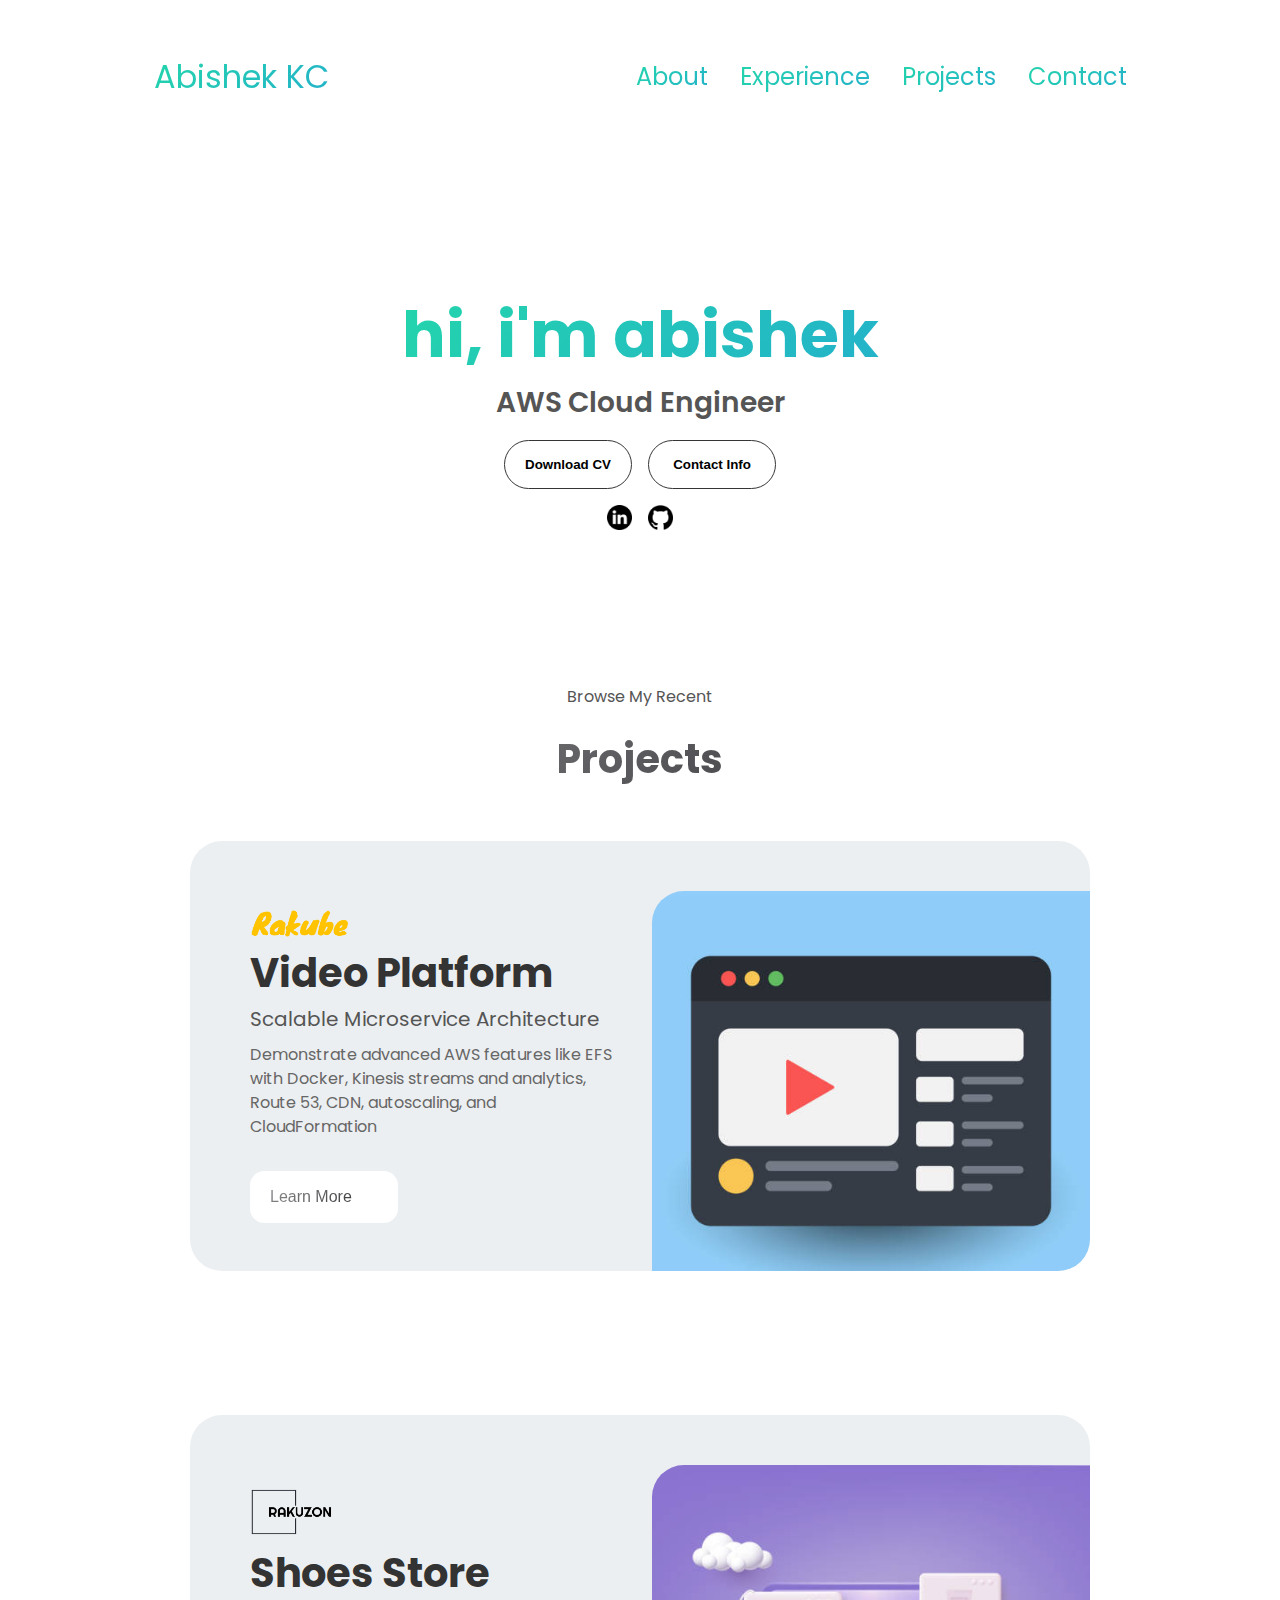
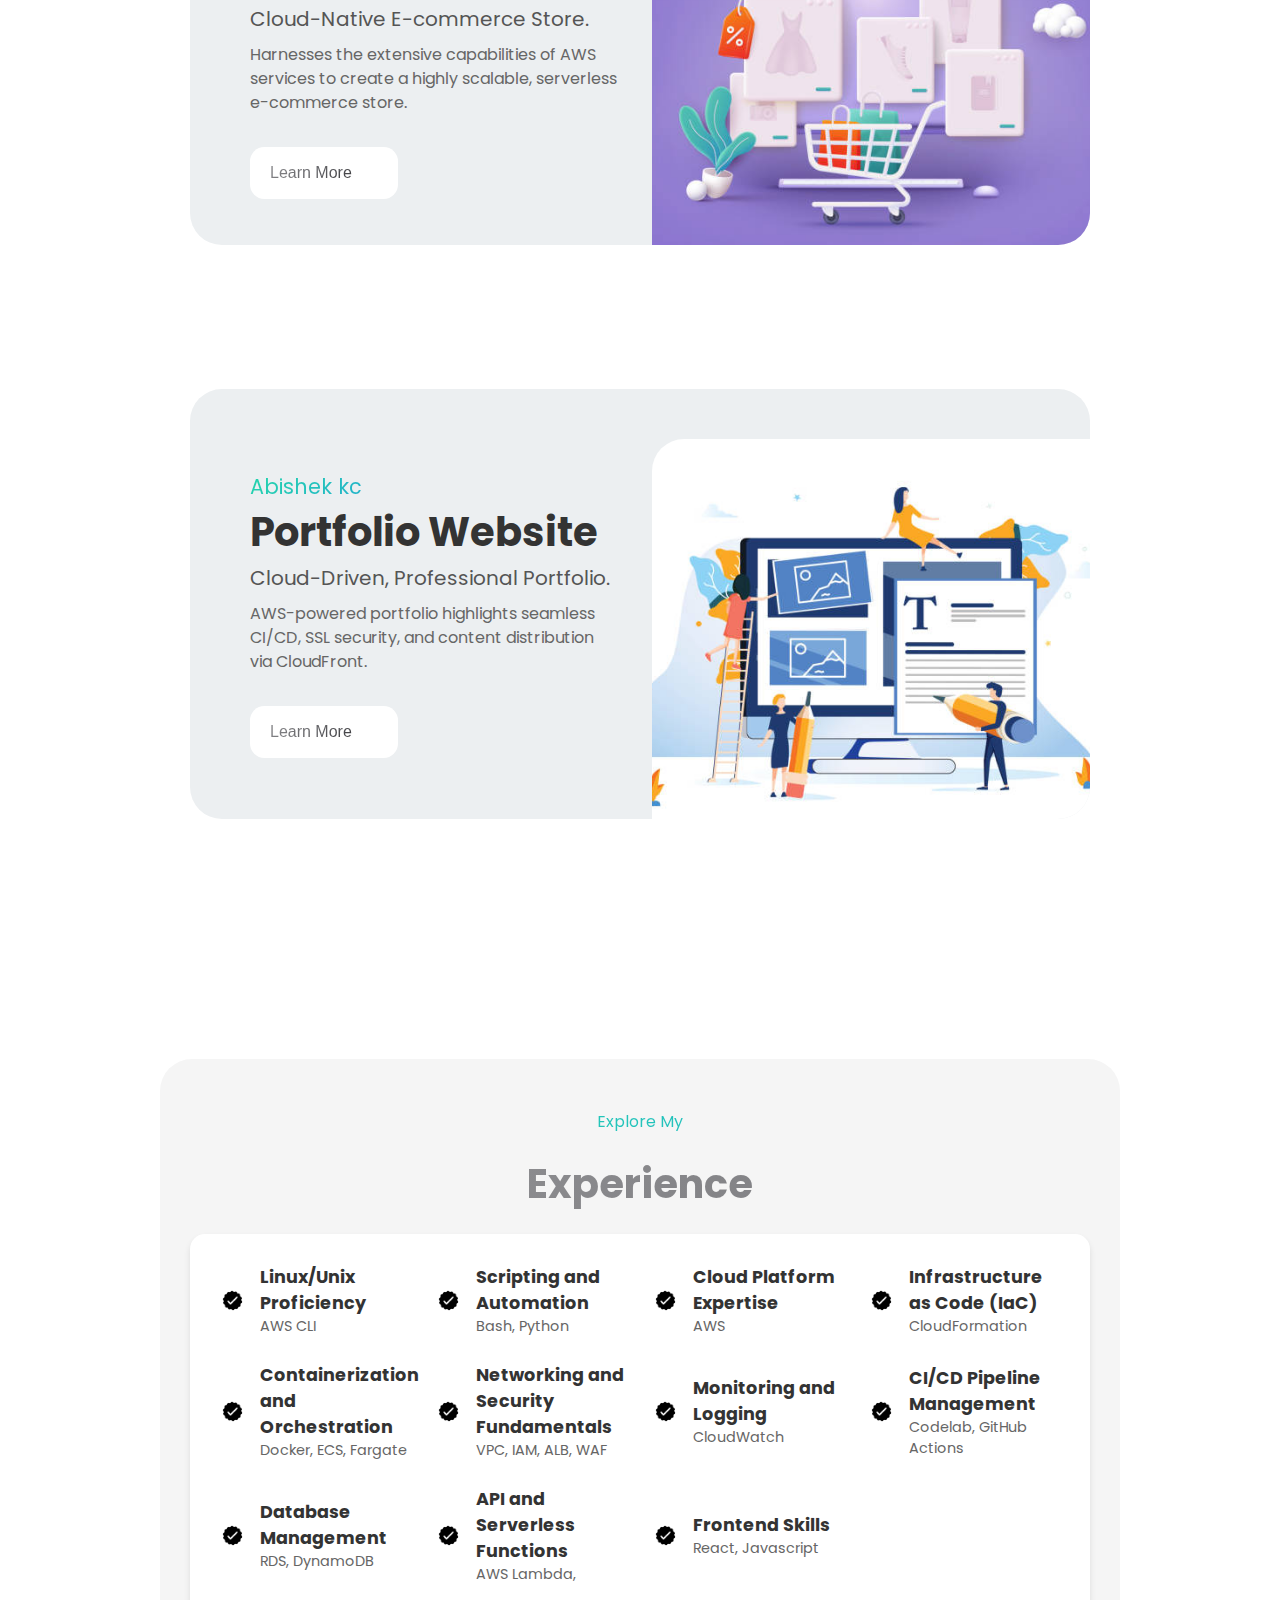
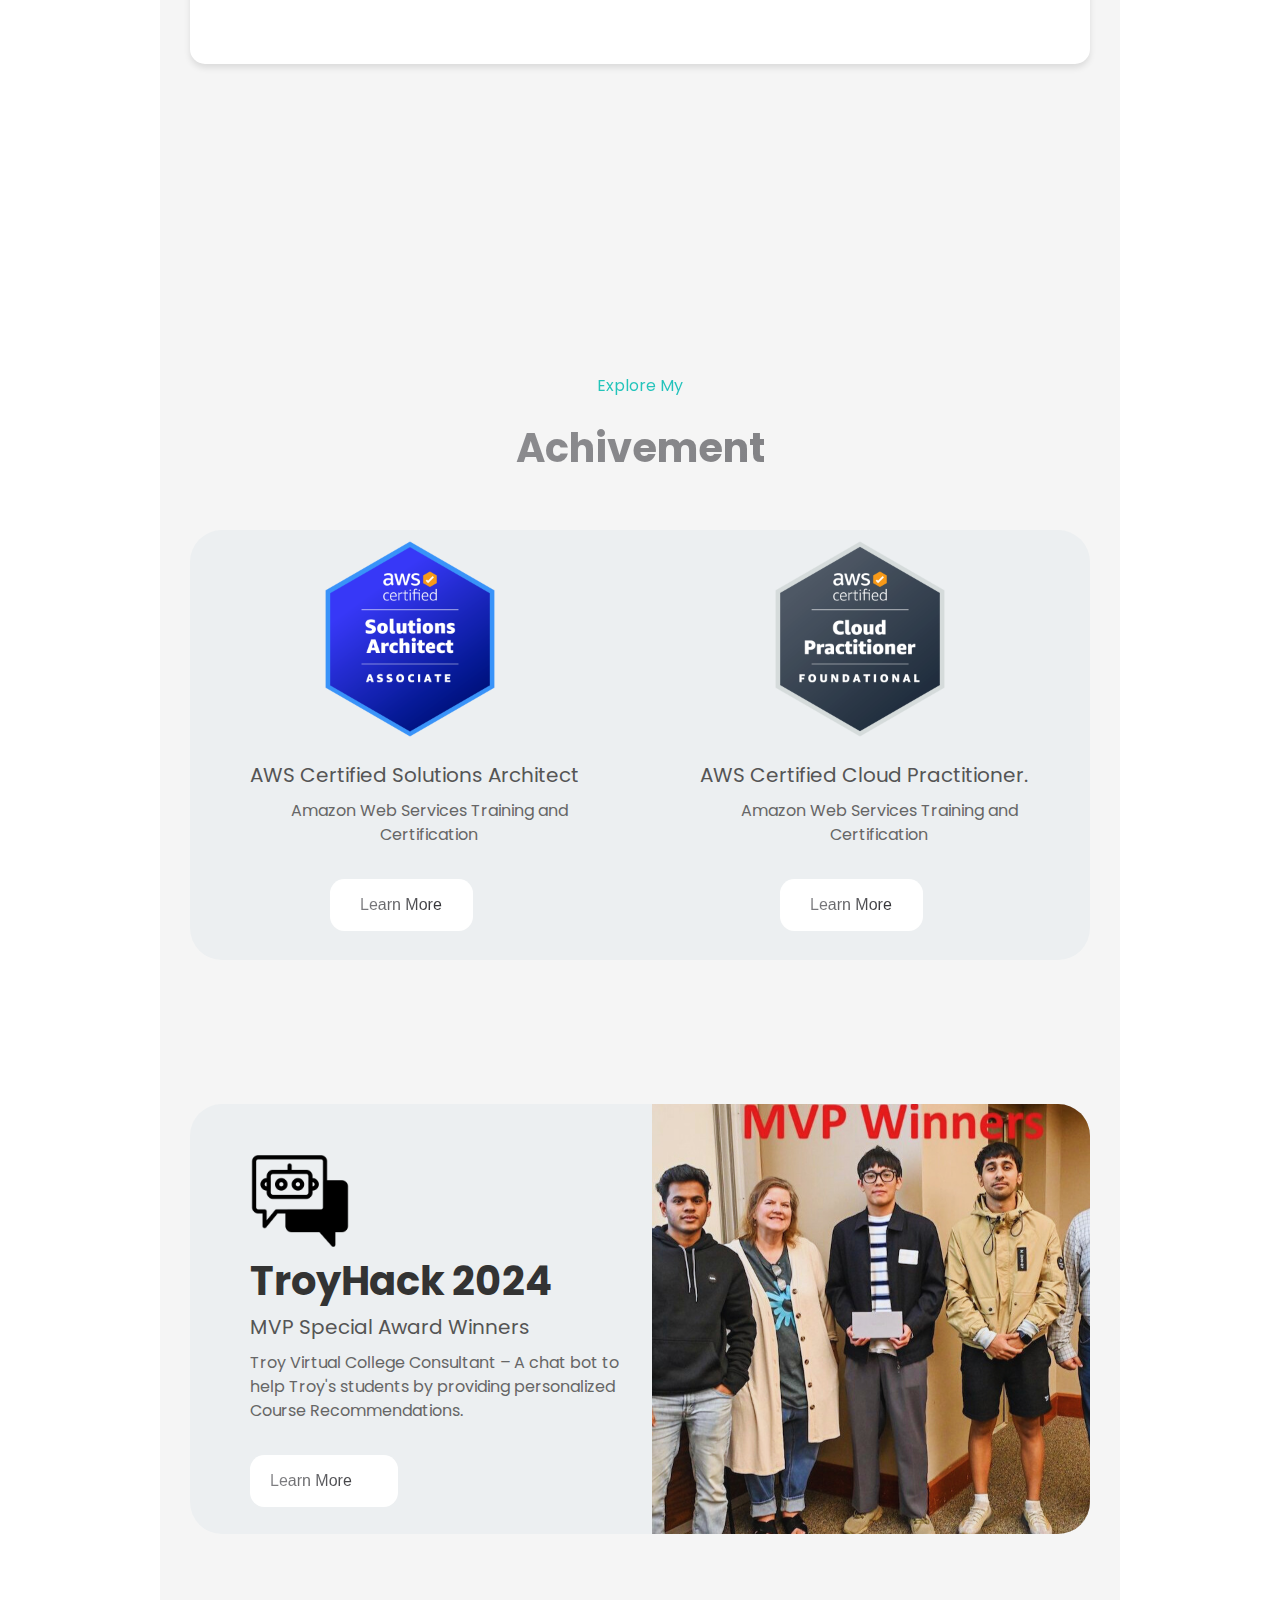
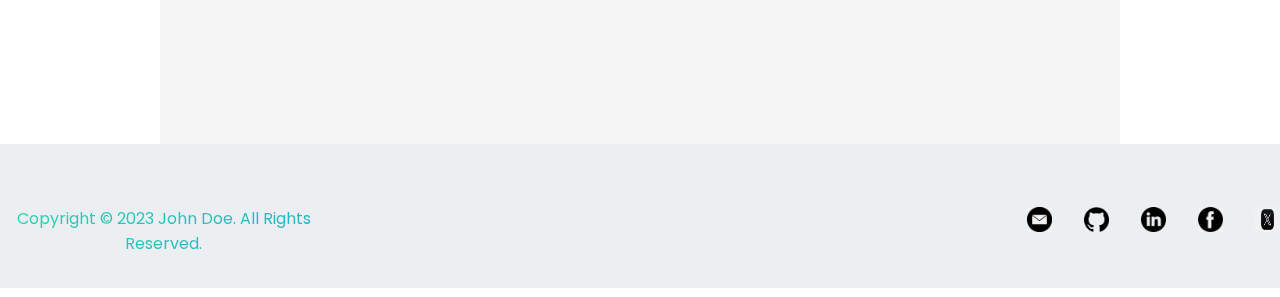
<file: index.html>
<!DOCTYPE html>
<html lang="en">
  <head>
    <meta charset="UTF-8" />
    <meta http-equiv="X-UA-Compatible" content="IE=edge" />
    <meta name="viewport" content="width=device-width, initial-scale=1.0" />
    <title>My Portfolio</title>
    <link rel="stylesheet" href="style.css" />
    <link rel="stylesheet" href="mediaqueries.css" />
  </head>
  <body>
    <nav id="desktop-nav">
      <div class="logo animated-text">Abishek KC</div>
      <div>
        <ul class="nav-links">
          <li><a href="#about" class="animated-text">About</a></li>
          <li><a href="#experience" class="animated-text">Experience</a></li>
          <li><a href="#projects" class="animated-text">Projects</a></li>
          <li><a onclick="location.href='contact.html'" class="animated-text">Contact</a></li>
          
        </ul>
      </div>
    </nav>
    <nav id="hamburger-nav">
      <div class="logo animated-text">John Doe</div>
      <div class="hamburger-menu">
        <div class="hamburger-icon" onclick="toggleMenu()">
          <span></span>
          <span></span>
          <span></span>
        </div>
        <div class="menu-links">
          <li><a href="#about" onclick="toggleMenu()" class="animated-text">About</a></li>
          <li><a href="#experience" onclick="toggleMenu()" class="animated-text">Experience</a></li>
          <li><a href="#projects" onclick="toggleMenu()" class="animated-text">Projects</a></li>
          <li><a href="#contact" onclick="toggleMenu()" class="animated-text">Contact</a></li>
        </div>
      </div>
    </nav>
    <section id="profile">
      <div class="section__text">
        <h1 class="titles animated-text">hi, i'm abishek</h1>
        <p class="section__text__p2s">AWS Cloud Engineer</p>
        <div class="btn-container">
          <button
            class="btn btn-color-2"
            onclick="window.open('./assets/Abishek_resume_main.pdf')"
          >
            Download CV
          </button>
          <button class="btn btn-color-2" onclick="location.href='contact.html'">
            Contact Info
          </button>
        </div>
        <div id="socials-container">
          <img
            src="./assets/linkedin.png"
            alt="My LinkedIn profile"
            class="icon"
            onclick="location.href='https:www.linkedin.com/in/abishekkc701'"
          />
          <img
            src="./assets/github.png"
            alt="My Github profile"
            class="icon"
            onclick="location.href='https://github.com/Abishek788'"
          />
        </div>
      </div>
    </section>
    <section id="projects">
      <p class="section__text__p1">Browse My Recent</p>
      <h1 class="title">Projects</h1>
      <div class="experience-details-container">
        <div class="about-container">
          <div class="details-containers ">
            <div class="content-wrapper">
            <div class="text-content">
              <img
                src="./assets/logo.png"
                alt="Project 1"
                class="logo-img"
              />
              <h2 class="experience-sub-title project-titles">Video Platform </h2>
              <p class="description-large">Scalable Microservice Architecture </p>
              <p class="description-medium">Demonstrate advanced AWS features like EFS with Docker, Kinesis streams and analytics, Route 53, CDN, autoscaling, and CloudFormation </p>
              <button class="project-btns" onclick="location.href='blog.html'" ><p>Learn More</p> </button>
            </div>
            <div class="image-container">
              <img
                src="./assets/video.jpg"
                alt="Project 1"
                class="project-img"
              />
            </div>
          </div>
          </div>
          <div class="experience-details-container">
            <div class="about-container">
              <div class="details-containers ">
                <div class="content-wrapper">
                <div class="text-content">
                  <img
                    src="./assets/logo2.png"
                    alt="Project 1"
                    class="logo-img"
                  />
                  <h2 class="experience-sub-title project-titles">Shoes Store</h2>
                  <p class="description-large">Cloud-Native E-commerce Store.</p>
                  <p class="description-medium">Harnesses the extensive capabilities of AWS services to create a highly scalable, serverless e-commerce store.</p>
                  <button class="project-btns" onclick="location.href='ecommerce.html'" ><p>Learn More</p> </button>
                </div>
                <div class="image-container">
                  <img
                    src="./assets/ecommerce.jpg"
                    alt="Project 1"
                    class="project-img"
                  />
                </div>
              </div>
              </div>
              <div class="experience-details-container">
        <div class="about-container">
          <div class="details-containers ">
            <div class="content-wrapper">
            <div class="text-content">
              <p1  class="logos animated-text">Abishek kc </p1>
              <!-- <img
                src="./assets/logo.png"
                alt="Project 1"
                class="logo-img"
              /> -->
              <h2 class="experience-sub-title project-titles">Portfolio Website</h2>
              <p class="description-large">Cloud-Driven, Professional Portfolio.</p>
              <p class="description-medium">AWS-powered portfolio highlights seamless CI/CD, SSL security, and content distribution via CloudFront.</p>
              <button class="project-btns"onclick="location.href='portfolio.html'"><p>Learn More</p> </button>
            </div>
            <div class="image-container">
              <img
                src="./assets/port.jpg"
                alt="Project 1"
                class="project-img"
              />
            </div>
          </div>
          </div>
          
    </section>

    <!-- <section id="about">
      <p class="section__text__p1">Get To Know More</p>
      <h1 class="title">About Me</h1>
      <div class="section-container">
        <div class="section__pic-container">
          <img
            src="./assets/about-pic.png"
            alt="Profile picture"
            class="about-pic"
          />
        </div>
        <div class="about-details-container">
          <div class="about-containers">
            <div class="details-container">
              <img
                src="./assets/experience.png"
                alt="Experience icon"
                class="icon"
              />
              <h3>Experience</h3>
              <p>2+ years <br />Frontend Development</p>
            </div>
            <div class="details-container">
              <img
                src="./assets/education.png"
                alt="Education icon"
                class="icon"
              />
              <h3>Education</h3>
              <p>B.Sc. Bachelors Degree<br />M.Sc. Masters Degree</p>
            </div>
          </div>
          <div class="text-container">
            <p>
              Lorem ipsum dolor sit amet consectetur adipisicing elit. Hic quis
              reprehenderit et laborum, rem, dolore eum quod voluptate
              exercitationem nobis, nihil esse debitis maxime facere minus sint
              delectus velit in eos quo officiis explicabo deleniti dignissimos.
              Eligendi illum libero dolorum cum laboriosam corrupti quidem,
              reiciendis ea magnam? Nulla, impedit fuga!
            </p>
          </div>
        </div>
      </div>
      <img
        src="./assets/arrow.png"
        alt="Arrow icon"
        class="icon arrow"
        onclick="location.href='./#experience'"
      />
    </section> -->
    <section id="experience">
      <p class="section__text__p1 animated-text">Explore My</p>
      <h1 class="title animated-text">Experience</h1>
      <div class="experience-details-container">
        <div class="experience-card">
          
          <div class="skills-container">
            <div class="skill-item">
                <img src="./assets/checkmark.png" alt="Experience icon" class="icon" />
                <div>
                    <h3>Linux/Unix Proficiency</h3>
                    <p>AWS CLI</p>
                </div>
            </div>
            <div class="skill-item">
                <img src="./assets/checkmark.png" alt="Experience icon" class="icon" />
                <div>
                    <h3>Scripting and Automation</h3>
                    <p>Bash, Python</p>
                </div>
            </div>
            <div class="skill-item">
                <img src="./assets/checkmark.png" alt="Experience icon" class="icon" />
                <div>
                    <h3>Cloud Platform Expertise</h3>
                    <p>AWS</p>
                </div>
            </div>
            <div class="skill-item">
                <img src="./assets/checkmark.png" alt="Experience icon" class="icon" />
                <div>
                    <h3>Infrastructure as Code (IaC)</h3>
                    <p>CloudFormation</p>
                </div>
            </div>
            <div class="skill-item">
                <img src="./assets/checkmark.png" alt="Experience icon" class="icon" />
                <div>
                    <h3>Containerization and Orchestration</h3>
                     <p>Docker, ECS, Fargate </p>
                </div>
            </div>
            <div class="skill-item">
                <img src="./assets/checkmark.png" alt="Experience icon" class="icon" />
                <div>
                    <h3>Networking and Security Fundamentals</h3>
                    <p>VPC, IAM, ALB, WAF</p>
                </div>
            </div>
            <div class="skill-item">
                <img src="./assets/checkmark.png" alt="Experience icon" class="icon" />
                <div>
                    <h3>Monitoring and Logging</h3>
                    <p>CloudWatch</p>
                </div>
            </div>
            <div class="skill-item">
                <img src="./assets/checkmark.png" alt="Experience icon" class="icon" />
                <div>
                    <h3>CI/CD Pipeline Management</h3>
                    <p>Codelab, GitHub Actions</p>
                </div>
            </div>
            <div class="skill-item">
                <img src="./assets/checkmark.png" alt="Experience icon" class="icon" />
                <div>
                    <h3>Database Management</h3>
                    <p>RDS, DynamoDB</p>
                </div>
            </div>
            <div class="skill-item">
                <img src="./assets/checkmark.png" alt="Experience icon" class="icon" />
                <div>
                    <h3>API and Serverless Functions</h3>
                    <p>AWS Lambda, </p>
                </div>
            </div>
            <div class="skill-item">
              <img src="./assets/checkmark.png" alt="Experience icon" class="icon" />
              <div>
                  <h3>Frontend Skills</h3>
                  <p>React, Javascript </p>
              </div>
        </div>
        
        </div>
      </div>
    </section>
     
    </section>
    <section id="experiences">
      <p class="section__text__p1 animated-text">Explore My</p>
      <h1 class="title animated-text">Achivement </h1>

      <div class="experience-details-container">
        <div class="about-container">
          <div class="details-containers ">
            <div class="content-wrapper">
            <div class="text-content">
              <img
                src="./assets/architect.png"
                alt="Project 1"
                class="logo-imgs"
              />
              <!-- <h2 class="experience-sub-title project-titles">Project One</h2> -->
              <p class="description-large">AWS Certified Solutions Architect </p>
              <p class="description-mediums">Amazon Web Services Training and Certification                          </p>
              <button class="project-btnss"><p>Learn More</p> </button>
            </div>
            <div class="text-content">
              <img
                src="./assets/practice.png"
                alt="Project 1"
                class="logo-imgs"
              />
              <!-- <h2 class="experience-sub-title project-titles">Project One</h2> -->
              <p class="description-large">AWS Certified Cloud Practitioner.</p>
              <p class="description-mediums">Amazon Web Services Training and Certification</p>
              <button class="project-btnss"><p>Learn More</p> </button>
            </div>
          </div>
          </div>
           
              <div class="experience-details-container">
                <div class="about-container">
                  <div class="details-containers ">
                    <div class="content-wrapper">
                    <div class="text-content">
                      <img
                        src="./assets/chat.png"
                        alt="Project 1"
                        class="logo-img"
                      />
                      <h2 class="experience-sub-title project-titles">TroyHack 2024</h2>
                      <p class="description-large">MVP Special Award Winners</p>
                      <p class="description-medium">Troy Virtual College Consultant – A chat bot to help Troy's students by providing personalized Course Recommendations.</p>
                      <button class="project-btns" onclick="window.open('https://www.linkedin.com/posts/troy-university-department-of-computer-science-66a79a262_troyhack2024-troyhack-cstrojan-ugcPost-7252467069504430080-iDLr?utm_source=share&utm_medium=member_desktop', '_blank')">
                        <p>Learn More</p>
                    </button>
                    
                    </div>
                    <div class="image-containers">
                      <img
                        src="./assets/mvp.jpg"
                        alt="Project 1"
                        class="project-imgs"
                      />
                    </div>
                  </div>
                  </div>
                  

              
        </section>
   
    <footer>
      <nav class="navcontainer">
        <div class="nav-links-container">
          <p class="hello animated-text">Copyright &#169; 2023 John Doe. All Rights Reserved.</p>
          <ul class="nav-links ">
            
            <li><a href="#experience"><img
              src="./assets/email.png"
              alt="Experience icon"
              class="icon"
            /></a></li>
            <li><a href="#experience"><img
              src="./assets/github.png"
              alt="Experience icon"
              class="icon"
            /></a></li>
            <li><img
              src="./assets/linkedin.png"
              alt="Experience icon"
              class="icon"
            /></a></li>
            <li><a href="#contact"><img
              src="./assets/facbook.png"
              alt="Experience icon"
              class="icon"
            /></a></li>
            <li><a href="#contact"><img
              src="./assets/x.jpg"
              alt="Experience icon"
              class="icon"
            /></a></li>
            
          </ul>
          
        </div>
      </nav>
      
    </footer>
    <script src="script.js"></script>
  </body>
</html>
</file>
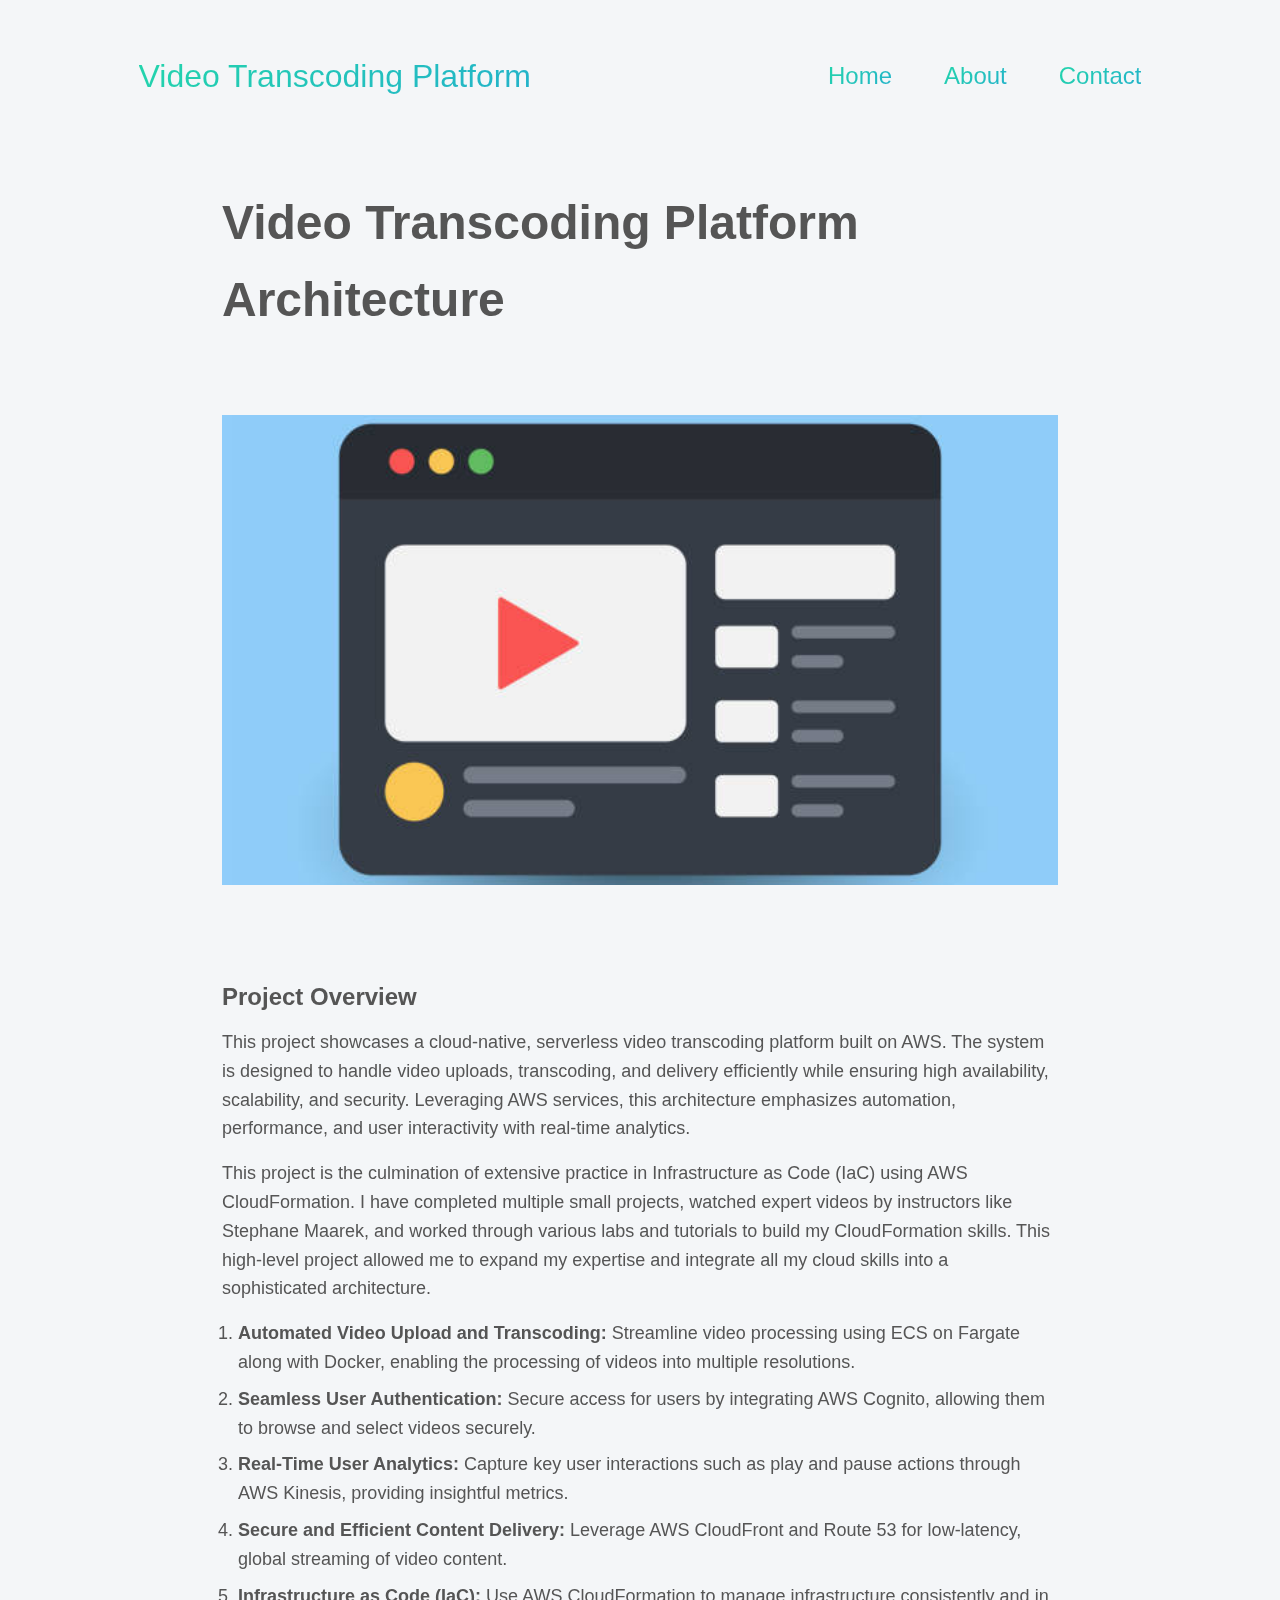
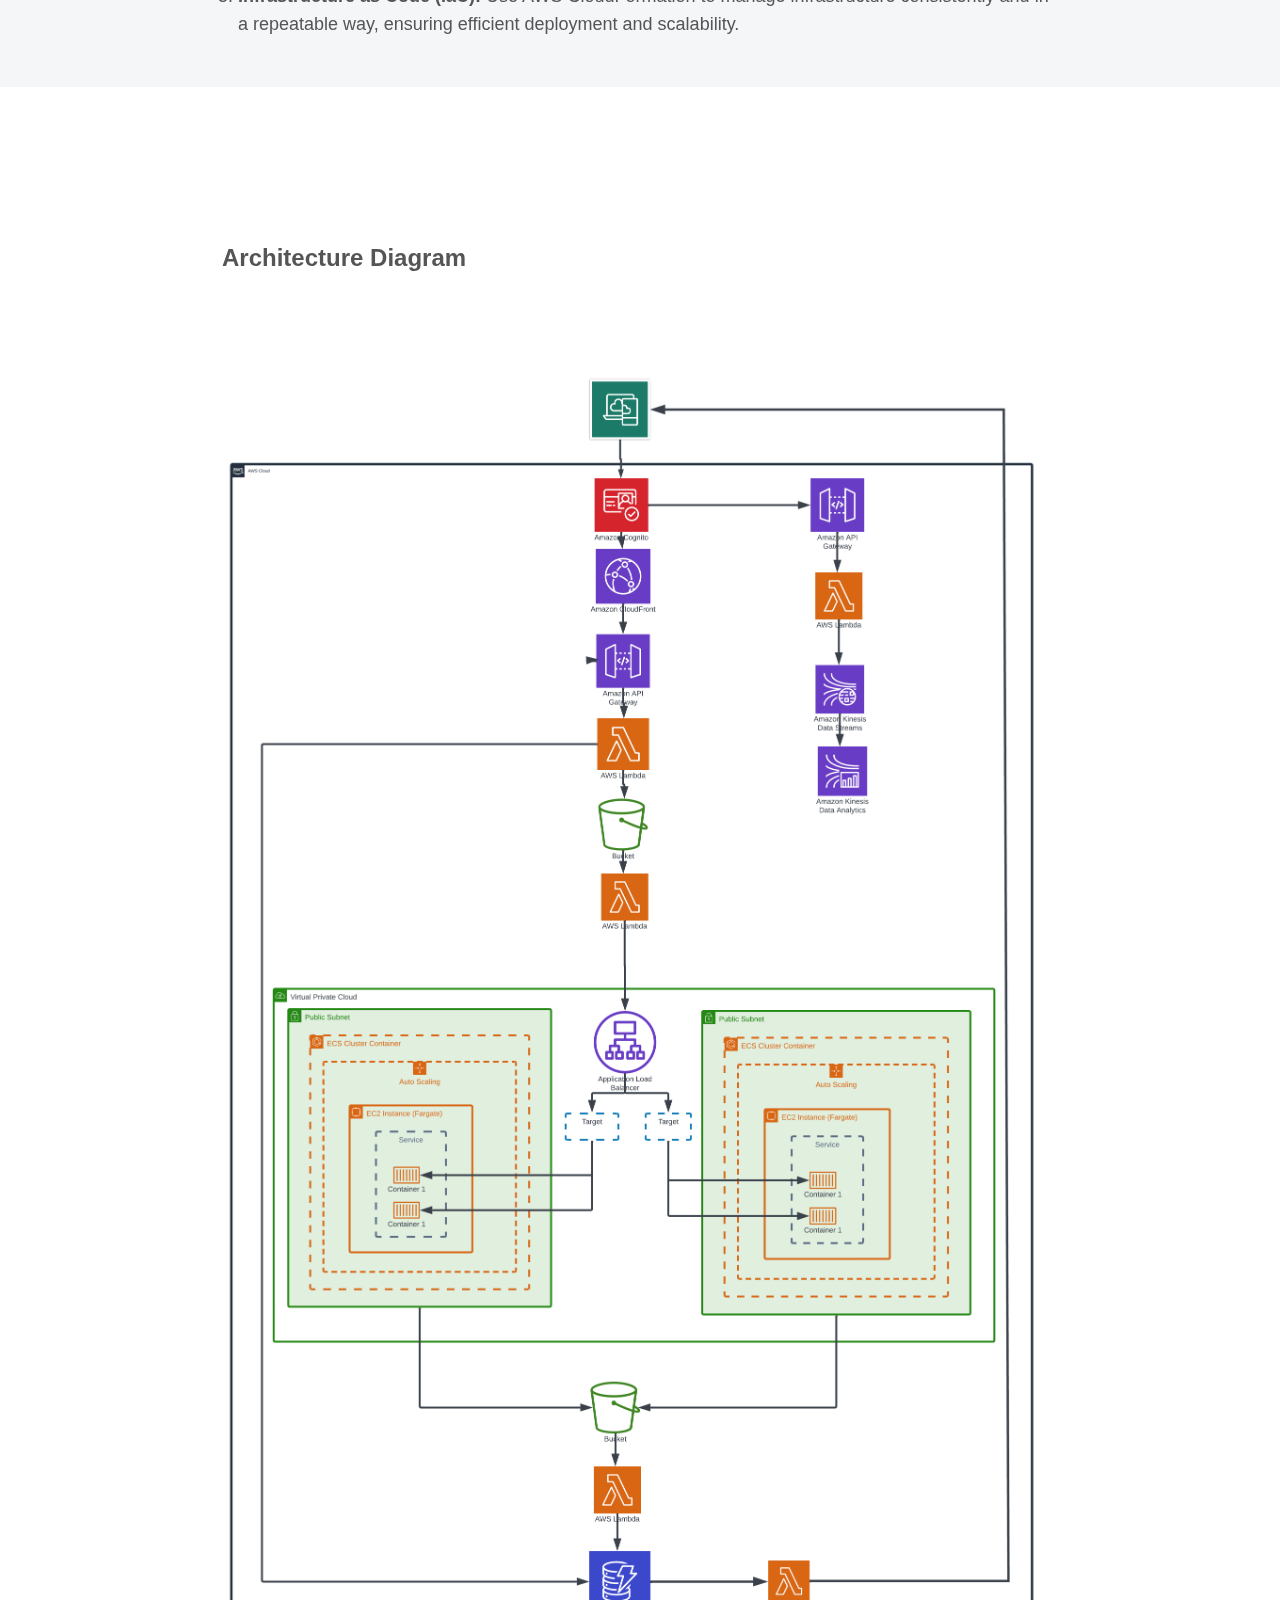
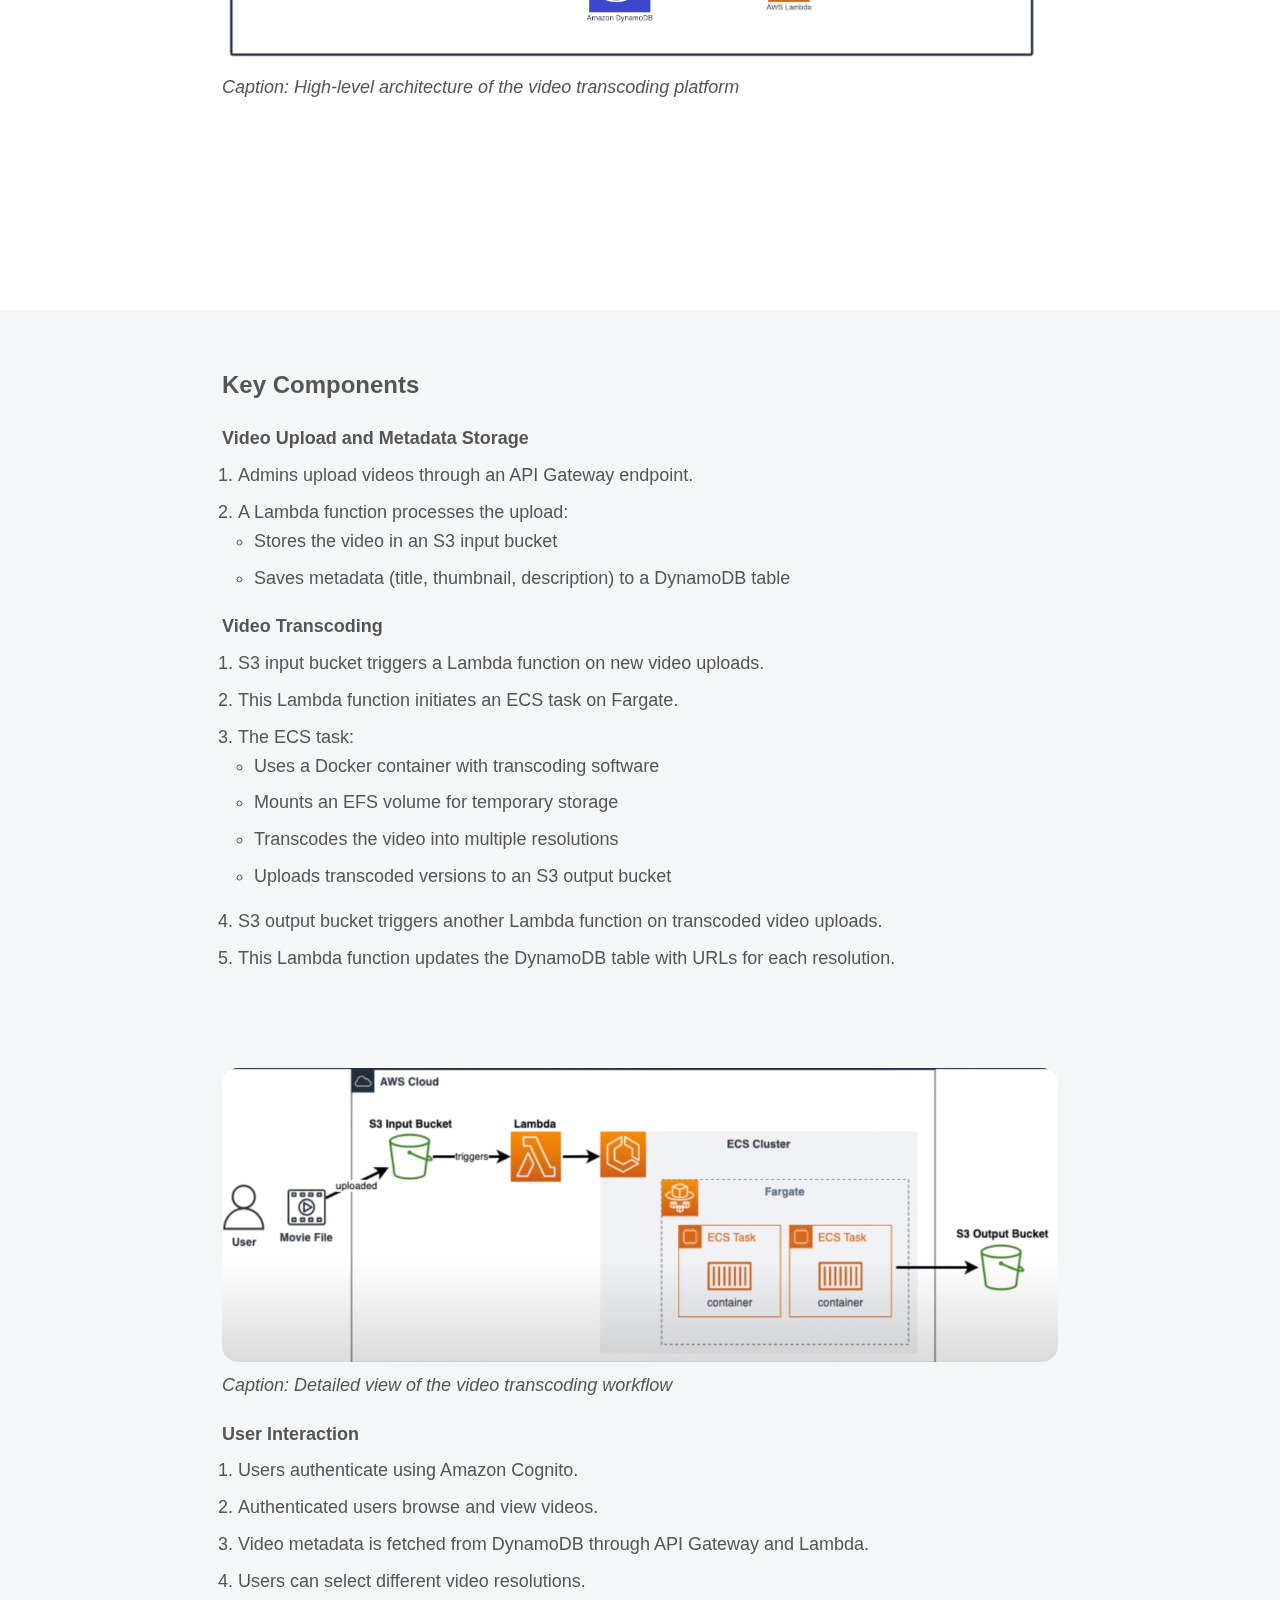
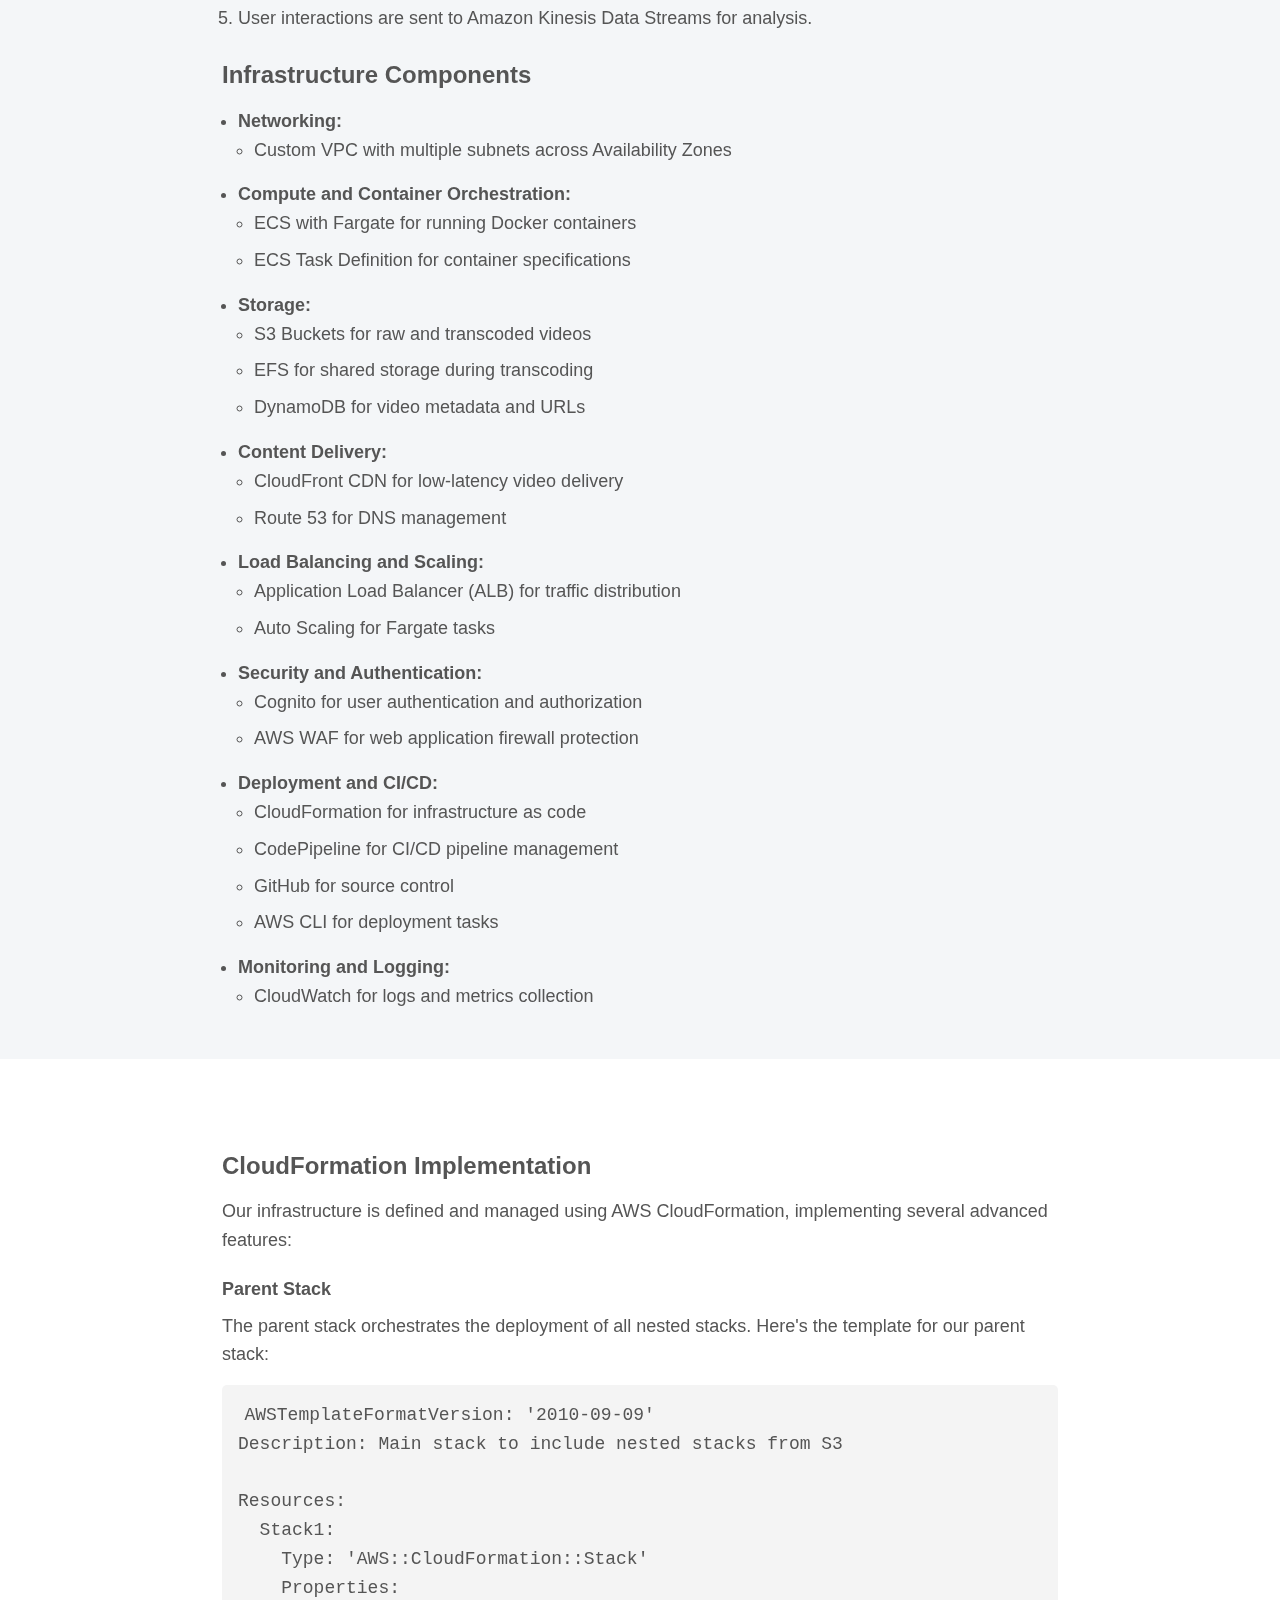
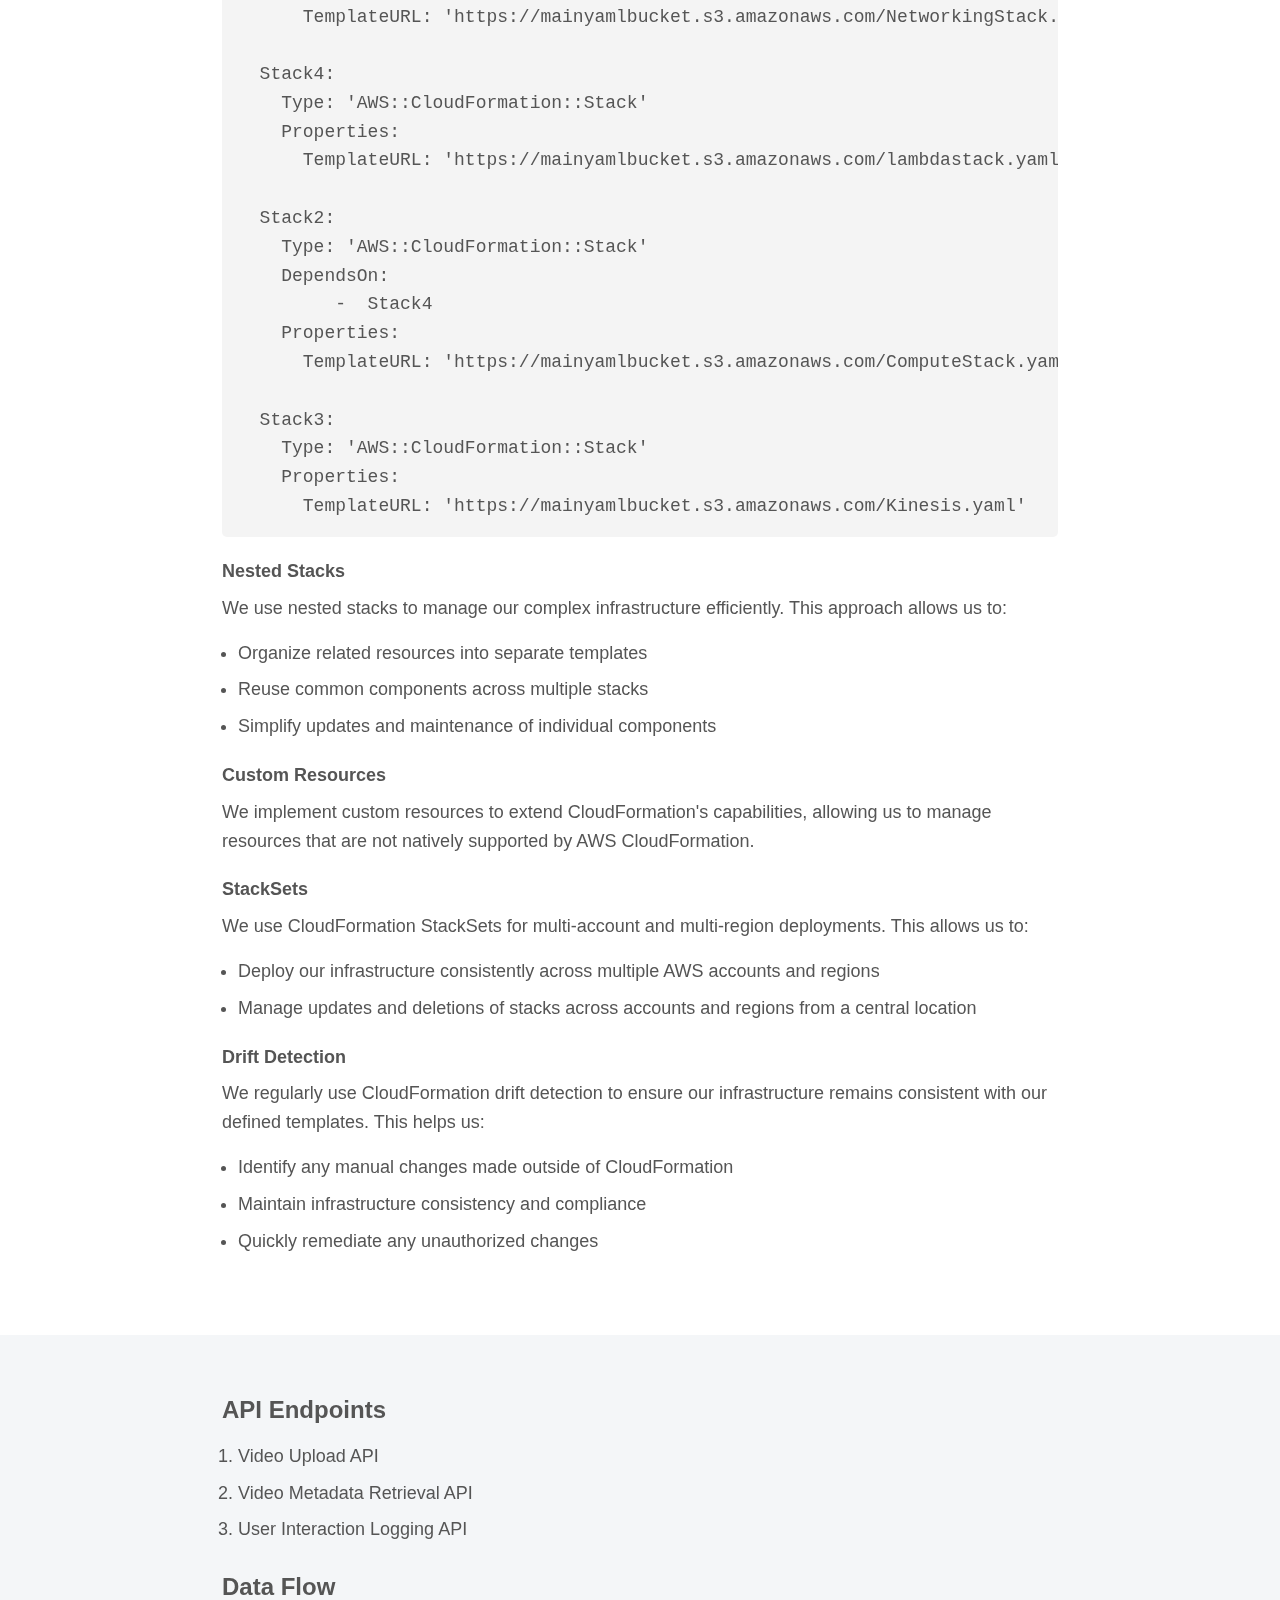
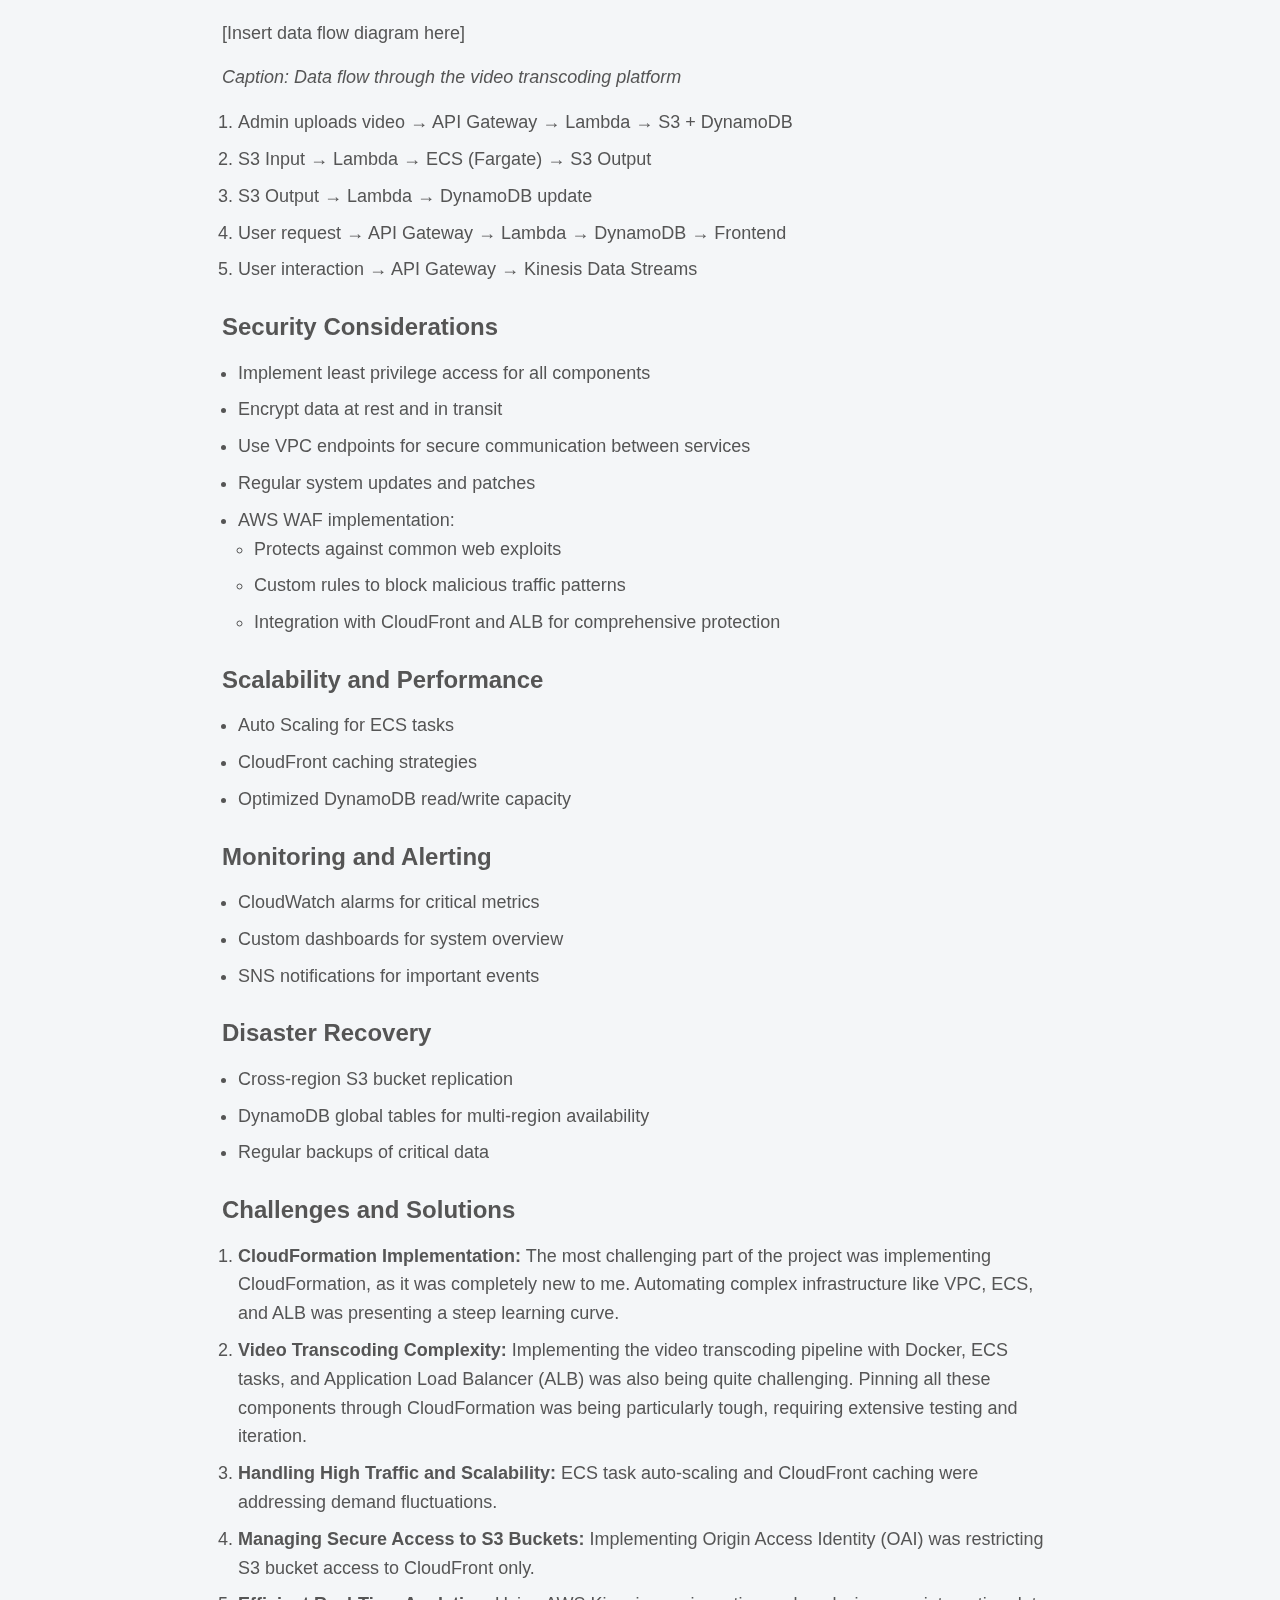
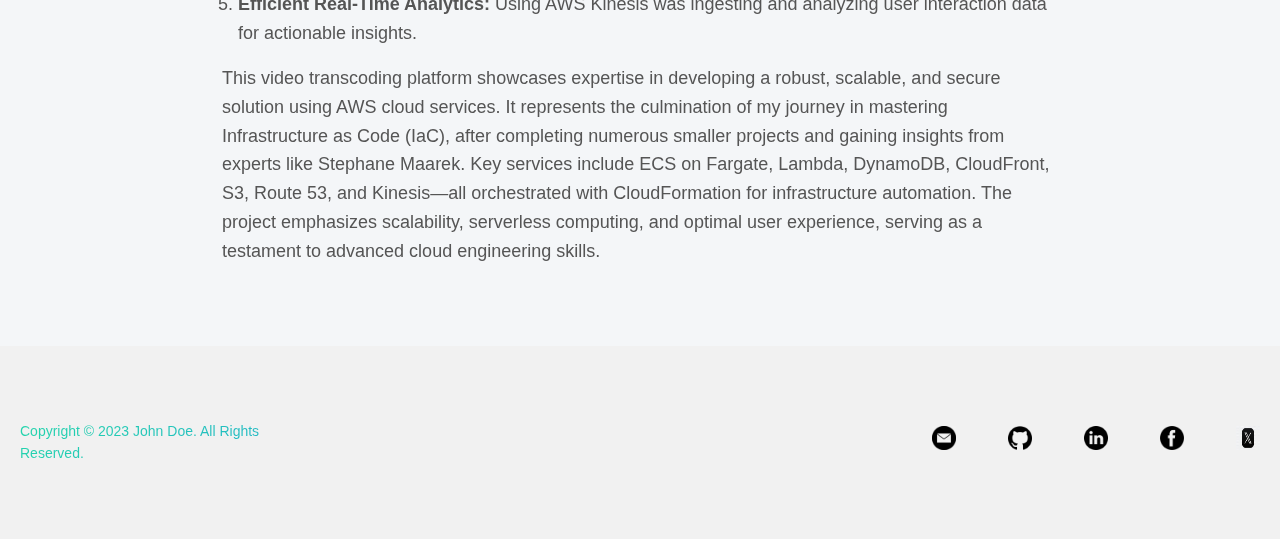
<file: blog.html>
<!DOCTYPE html>
<html lang="en">
<head>
    <meta charset="UTF-8">
    <meta name="viewport" content="width=device-width, initial-scale=1.0">
    <title>Video Transcoding Platform</title>
    <link href="https://fonts.googleapis.com/css2?family=Poppins:wght@300;400;500;600&display=swap" rel="stylesheet">
    <style>
        * {
            margin: 0;
            padding: 0;
            box-sizing: border-box;
        }

        body {
            font-family: Inter, sans-serif;
            line-height: 1.6;
            font-size: 18px;
            color: rgb(85, 85, 85);
            /* background:  #f4f6f8; */
        }
        .animated-text {
          background: linear-gradient(-45deg, #ee7752, #e73c7e, #23a6d5, #23d5ab);
          background-size: 400% 400%;
          animation: gradient 15s ease infinite;
          -webkit-background-clip: text;
          -webkit-text-fill-color: transparent;
          background-clip: text;
          text-fill-color: transparent;
        }
        
        @keyframes gradient {
          0% {
            background-position: 0% 50%;
          }
          50% {
            background-position: 100% 50%;
          }
          100% {
            background-position: 0% 50%;
          }
        }
        .colora {
            background:  #f4f6f8;
        }
        .colorb{
            background-color: rgb(255, 255, 255);
        }
        .colorc {
            background-color: #f4f6f8
        }

        nav {
            display: flex;
            justify-content: space-around;
            align-items: center;
            height: 17vh;
            background: #f4f6f8;
        }

        .nav-links {
            display: flex;
            gap: 2rem;
            list-style: none;
            font-size: 1.5rem;
        }

        a {
            color: black;
            text-decoration: none;
            transition: all 300ms ease;
        }

        a:hover {
            color: grey;
            text-decoration: underline;
            text-underline-offset: 1rem;
            text-decoration-color: rgb(181, 181, 181);
        }

        .logo {
            font-size: 2rem;
        }

        main {
            max-width: 900px;
            margin: 0 auto;
        }

        .main1 {
            background:  #f4f6f8;
        }

        .space-large {
            height: 64px;
        }

        .blog-post {
            background: white;
            border-color: rgb(163, 163, 163);
            padding: 2rem;
            margin-bottom: 2rem;
            transition: all 0.3s ease-in-out;
            background: #f4f6f8;
            justify-content: center;
        }

        .blog-post.a {
            background: white;
            border-color: rgb(163, 163, 163);
            padding: 2rem;
            margin-bottom: 2rem;
            transition: all 0.3s ease-in-out;
            /* background: #f4f6f8; */
            justify-content: center;
        }

        .color {
            background: #f4f6f8;  
            max-width: 900px;
        }

        .project-img {
            width: 100%;
            margin-top: 80px;
            border-radius: 1rem;
            /* box-shadow: 0 20px 30px rgba(0, 0, 0, 0.2); */
            background-color: white;
        }
        .project-imgs {
            margin-top: 60px;
            margin-bottom: 60px;
    width: 100%;
    aspect-ratio: 16 / 9;
    object-fit: cover;
}

        .blog-post h2 {
            background:  #f4f6f8;
            font-size: 48px;
            margin-bottom: 1rem;
        }

        .blog-post h3 {
            font-size: 24px;
            margin-top: 1.5rem;
            margin-bottom: 0.75rem;
        }

        .color1 {
            background-color: white;
        }

        .blog-post h4 {
            font-size: 18px;
            margin-top: 1.25rem;
            margin-bottom: 0.5rem;
        }

        .blog-post p {
            margin-bottom: 1rem;
        }

        .blog-post ul, .blog-post ol {
            margin-left: 1rem;
            margin-bottom: 1rem;
        }

        .blog-post li {
            margin-bottom: 0.5rem;
        }

        .blog-post code {
            background-color: #f4f4f4;
            padding: 0.2rem 0.4rem;
            border-radius: 3px;
            font-family: monospace;
        }

        pre {
            background-color: #f4f4f4;
            padding: 1rem;
            border-radius: 5px;
            overflow-x: auto;
            margin-bottom: 1rem;
        }

        table {
            width: 100%;
            border-collapse: collapse;
            margin-bottom: 1rem;
        }

        th, td {
            border: 1px solid #ddd;
            padding: 8px;
            text-align: left;
        }

        th {
            background-color: #f2f2f2;
        }
        footer {
    background-color: #f1f1f1;
    color: #100f0f;
    padding: 20px 0;
    position: relative;
    bottom: 0;
    width: 100%;
}

.navcontainer {
    /* max-width: 1200px; */
    background-color: #f1f1f1;
    margin: 0 auto;
    padding: 0 20px;
    gap: 20px;

}

.nav-links-container {
    display: flex;
    justify-content: space-between;
    align-items: center;
    gap: 600px;
}

.hello {
    font-size: 14px;
    margin: 0;
}

.nav-links {
    list-style-type: none;
    padding: 0;
    margin: 0;
    display: flex;
}

.nav-links li {
    margin-left: 20px;
}

.icon {
    width: 24px;
    height: 24px;
    transition: transform 0.3s ease;
}

.icon:hover {
    transform: scale(1.2);
}



    </style>
</head>
<body >
    
    <header>
        <nav>
            <a href="#" class="logo animated-text" onclick="location.href='index.html'">Video Transcoding Platform</a>
            <ul class="nav-links">
                <li><a href="#" class="animated-text">Home</a></li>
                <li><a href="#" class="animated-text">About</a></li>
                <li><a href="#" class="animated-text">Contact</a></li>
            </ul>
        </nav>
    </header>
    <div class="colora">
     <main class="main1">
        <div>
            <article class="blog-post">
                <div class="color">
                    
                    <h2 >Video Transcoding Platform Architecture</h2>
                    <img src="./assets/video.jpg" alt="Project 1" class="project-imgs" />

                    <h3>Project Overview</h3>
                    <p>This project showcases a cloud-native, serverless video transcoding platform built on AWS. The system is designed to handle video uploads, transcoding, and delivery efficiently while ensuring high availability, scalability, and security. Leveraging AWS services, this architecture emphasizes automation, performance, and user interactivity with real-time analytics.</p>
                    <p>This project is the culmination of extensive practice in Infrastructure as Code (IaC) using AWS CloudFormation. I have completed multiple small projects, watched expert videos by instructors like Stephane Maarek, and worked through various labs and tutorials to build my CloudFormation skills. This high-level project allowed me to expand my expertise and integrate all my cloud skills into a sophisticated architecture.</p>
                    <ol>
                        <li><strong>Automated Video Upload and Transcoding:</strong> Streamline video processing using ECS on Fargate along with Docker, enabling the processing of videos into multiple resolutions.</li>
                        <li><strong>Seamless User Authentication:</strong> Secure access for users by integrating AWS Cognito, allowing them to browse and select videos securely.</li>
                        <li><strong>Real-Time User Analytics:</strong> Capture key user interactions such as play and pause actions through AWS Kinesis, providing insightful metrics.</li>
                        <li><strong>Secure and Efficient Content Delivery:</strong> Leverage AWS CloudFront and Route 53 for low-latency, global streaming of video content.</li>
                        <li><strong>Infrastructure as Code (IaC):</strong> Use AWS CloudFormation to manage infrastructure consistently and in a repeatable way, ensuring efficient deployment and scalability.</li>
                      </ol>
                </div>
            </article>
        </div>
    </main>
     </div>
     <div class="colord">
        <main class="main1">
           <div>
               <article class="blog-post a">
                <div class="space-large"></div>

                <h3>Architecture Diagram</h3>
                <img src="./assets/map.png" alt="Project 1" class="project-img" />
                <p><em>Caption: High-level architecture of the video transcoding platform</em></p>
                <div class="space-large"></div>
                <div class="space-large"></div>
               </article>
           </div>
       </main>
        </div>
     <div class="colorc">
        <main class="main1">
            <div>
                <article class="blog-post">
                <!-- <div class="space-large"></div>

                <h3>Architecture Diagram</h3>
                <img src="./assets/map.png" alt="Project 1" class="project-img" />
                <p><em>Caption: High-level architecture of the video transcoding platform</em></p>
                <div class="space-large"></div>
                <div class="space-large"></div> -->

                <h3>Key Components</h3>

                <h4>Video Upload and Metadata Storage</h4>
                <ol>
                    <li>Admins upload videos through an API Gateway endpoint.</li>
                    <li>A Lambda function processes the upload:
                        <ul>
                            <li>Stores the video in an S3 input bucket</li>
                            <li>Saves metadata (title, thumbnail, description) to a DynamoDB table</li>
                        </ul>
                    </li>
                </ol>

                <h4>Video Transcoding</h4>
                <ol>
                    <li>S3 input bucket triggers a Lambda function on new video uploads.</li>
                    <li>This Lambda function initiates an ECS task on Fargate.</li>
                    <li>The ECS task:
                        <ul>
                            <li>Uses a Docker container with transcoding software</li>
                            <li>Mounts an EFS volume for temporary storage</li>
                            <li>Transcodes the video into multiple resolutions</li>
                            <li>Uploads transcoded versions to an S3 output bucket</li>
                        </ul>
                    </li>
                    <li>S3 output bucket triggers another Lambda function on transcoded video uploads.</li>
                    <li>This Lambda function updates the DynamoDB table with URLs for each resolution.</li>
                </ol>

                <img src="./assets/ecs.png" alt="Project 1" class="project-img" />
                <p><em>Caption: Detailed view of the video transcoding workflow</em></p>

                <h4>User Interaction</h4>
                <ol>
                    <li>Users authenticate using Amazon Cognito.</li>
                    <li>Authenticated users browse and view videos.</li>
                    <li>Video metadata is fetched from DynamoDB through API Gateway and Lambda.</li>
                    <li>Users can select different video resolutions.</li>
                    <li>User interactions are sent to Amazon Kinesis Data Streams for analysis.</li>
                </ol>

                <h3>Infrastructure Components</h3>
                <ul>
                    <li><strong>Networking:</strong>
                        <ul>
                            <li>Custom VPC with multiple subnets across Availability Zones</li>
                        </ul>
                    </li>
                    <li><strong>Compute and Container Orchestration:</strong>
                        <ul>
                            <li>ECS with Fargate for running Docker containers</li>
                            <li>ECS Task Definition for container specifications</li>
                        </ul>
                    </li>
                    <li><strong>Storage:</strong>
                        <ul>
                            <li>S3 Buckets for raw and transcoded videos</li>
                            <li>EFS for shared storage during transcoding</li>
                            <li>DynamoDB for video metadata and URLs</li>
                        </ul>
                    </li>
                    <li><strong>Content Delivery:</strong>
                        <ul>
                            <li>CloudFront CDN for low-latency video delivery</li>
                            <li>Route 53 for DNS management</li>
                        </ul>
                    </li>
                    <li><strong>Load Balancing and Scaling:</strong>
                        <ul>
                            <li>Application Load Balancer (ALB) for traffic distribution</li>
                            <li>Auto Scaling for Fargate tasks</li>
                        </ul>
                    </li>
                    <li><strong>Security and Authentication:</strong>
                        <ul>
                            <li>Cognito for user authentication and authorization</li>
                            <li>AWS WAF for web application firewall protection</li>
                        </ul>
                    </li>
                    <li><strong>Deployment and CI/CD:</strong>
                        <ul>
                            <li>CloudFormation for infrastructure as code</li>
                            <li>CodePipeline for CI/CD pipeline management</li>
                            <li>GitHub for source control</li>
                            <li>AWS CLI for deployment tasks</li>
                        </ul>
                    </li>
                    <li><strong>Monitoring and Logging:</strong>
                        <ul>
                            <li>CloudWatch for logs and metrics collection</li>
                        </ul>
                    </li>
                </ul>
            </article>
        </div>
    </main>
</div>

<div class="colorb">

    <main class="main1">
        <div>
            <article class="blog-post a">
                <div class="color1">
                    <h3>CloudFormation Implementation</h3>
                    <p>Our infrastructure is defined and managed using AWS CloudFormation, implementing several advanced features:</p>

                    <h4>Parent Stack</h4>
                    <p>The parent stack orchestrates the deployment of all nested stacks. Here's the template for our parent stack:</p>
                    <pre><code>AWSTemplateFormatVersion: '2010-09-09'
Description: Main stack to include nested stacks from S3

Resources:
  Stack1:
    Type: 'AWS::CloudFormation::Stack'
    Properties:
      TemplateURL: 'https://mainyamlbucket.s3.amazonaws.com/NetworkingStack.yaml'

  Stack4:
    Type: 'AWS::CloudFormation::Stack'
    Properties:
      TemplateURL: 'https://mainyamlbucket.s3.amazonaws.com/lambdastack.yaml'

  Stack2:
    Type: 'AWS::CloudFormation::Stack'
    DependsOn:
         -  Stack4
    Properties:
      TemplateURL: 'https://mainyamlbucket.s3.amazonaws.com/ComputeStack.yaml'

  Stack3:
    Type: 'AWS::CloudFormation::Stack'
    Properties:
      TemplateURL: 'https://mainyamlbucket.s3.amazonaws.com/Kinesis.yaml'</code></pre>

                    <h4>Nested Stacks</h4>
                    <p>We use nested stacks to manage our complex infrastructure efficiently. This approach allows us to:</p>
                    <ul>
                        <li>Organize related resources into separate templates</li>
                        <li>Reuse common components across multiple stacks</li>
                        <li>Simplify updates and maintenance of individual components</li>
                    </ul>

                    <h4>Custom Resources</h4>
                    <p>We implement custom resources to extend CloudFormation's capabilities, allowing us to manage resources that are not natively supported by AWS CloudFormation.</p>

                    <h4>StackSets</h4>
                    <p>We use CloudFormation StackSets for multi-account and multi-region deployments. This allows us to:</p>
                    <ul>
                        <li>Deploy our infrastructure consistently across multiple AWS accounts and regions</li>
                        <li>Manage updates and deletions of stacks across accounts and regions from a central location</li>
                    </ul>

                    <h4>Drift Detection</h4>
                    <p>We regularly use CloudFormation drift detection to ensure our infrastructure remains consistent with our defined templates. This helps us:</p>
                    <ul>
                        <li>Identify any manual changes made outside of CloudFormation</li>
                        <li>Maintain infrastructure consistency and compliance</li>
                        <li>Quickly remediate any unauthorized changes</li>
                    </ul>
                </div>

                
            </article>
        </div>
    </main>
</div>
<div class="colora">
    <main class="main1">
       <div>
           <article class="blog-post">
               <div class="color">
                <h3>API Endpoints</h3>
                <ol>
                    <li>Video Upload API</li>
                    <li>Video Metadata Retrieval API</li>
                    <li>User Interaction Logging API</li>
                </ol>

                <h3>Data Flow</h3>
                <p>[Insert data flow diagram here]</p>
                <p><em>Caption: Data flow through the video transcoding platform</em></p>
                <ol>
                    <li>Admin uploads video → API Gateway → Lambda → S3 + DynamoDB</li>
                    <li>S3 Input → Lambda → ECS (Fargate) → S3 Output</li>
                    <li>S3 Output → Lambda → DynamoDB update</li>
                    <li>User request → API Gateway → Lambda → DynamoDB → Frontend</li>
                    <li>User interaction → API Gateway → Kinesis Data Streams</li>
                </ol>

                <h3>Security Considerations</h3>
                <ul>
                    <li>Implement least privilege access for all components</li>
                    <li>Encrypt data at rest and in transit</li>
                    <li>Use VPC endpoints for secure communication between services</li>
                    <li>Regular system updates and patches</li>
                    <li>AWS WAF implementation:
                        <ul>
                            <li>Protects against common web exploits</li>
                            <li>Custom rules to block malicious traffic patterns</li>
                            <li>Integration with CloudFront and ALB for comprehensive protection</li>
                        </ul>
                    </li>
                </ul>

                <h3>Scalability and Performance</h3>
                <ul>
                    <li>Auto Scaling for ECS tasks</li>
                    <li>CloudFront caching strategies</li>
                    <li>Optimized DynamoDB read/write capacity</li>
                </ul>

                <h3>Monitoring and Alerting</h3>
                <ul>
                    <li>CloudWatch alarms for critical metrics</li>
                    <li>Custom dashboards for system overview</li>
                    <li>SNS notifications for important events</li>
                </ul>

                <h3>Disaster Recovery</h3>
                <ul>
                    <li>Cross-region S3 bucket replication</li>
                    <li>DynamoDB global tables for multi-region availability</li>
                    <li>Regular backups of critical data</li>
                </ul>
                <h3>Challenges and Solutions</h3>
                <ol>
                    <li><strong>CloudFormation Implementation:</strong> The most challenging part of the project was implementing CloudFormation, as it was completely new to me. Automating complex infrastructure like VPC, ECS, and ALB was presenting a steep learning curve.</li>
                    <li><strong>Video Transcoding Complexity:</strong> Implementing the video transcoding pipeline with Docker, ECS tasks, and Application Load Balancer (ALB) was also being quite challenging. Pinning all these components through CloudFormation was being particularly tough, requiring extensive testing and iteration.</li>
                    <li><strong>Handling High Traffic and Scalability:</strong> ECS task auto-scaling and CloudFront caching were addressing demand fluctuations.</li>
                    <li><strong>Managing Secure Access to S3 Buckets:</strong> Implementing Origin Access Identity (OAI) was restricting S3 bucket access to CloudFront only.</li>
                    <li><strong>Efficient Real-Time Analytics:</strong> Using AWS Kinesis was ingesting and analyzing user interaction data for actionable insights.</li>
                  </ol>
                  
                  
                  

                <p>This video transcoding platform showcases expertise in developing a robust, scalable, and secure solution using AWS cloud services. It represents the culmination of my journey in mastering Infrastructure as Code (IaC), after completing numerous smaller projects and gaining insights from experts like Stephane Maarek. Key services include ECS on Fargate, Lambda, DynamoDB, CloudFront, S3, Route 53, and Kinesis—all orchestrated with CloudFormation for infrastructure automation. The project emphasizes scalability, serverless computing, and optimal user experience, serving as a testament to advanced cloud engineering skills.</p>
               </div>
               
           </article>
       </div>
   </main>
   <footer>
    <nav class="navcontainer">
      <div class="nav-links-container">
        <p class="hello animated-text">Copyright &#169; 2023 John Doe. All Rights Reserved.</p>
        <ul class="nav-links ">
          
          <li><a href="#experience"><img
            src="./assets/email.png"
            alt="Experience icon"
            class="icon"
          /></a></li>
          <li><a href="#experience"><img
            src="./assets/github.png"
            alt="Experience icon"
            class="icon"
          /></a></li>
          <li><img
            src="./assets/linkedin.png"
            alt="Experience icon"
            class="icon"
          /></a></li>
          <li><a href="#contact"><img
            src="./assets/facbook.png"
            alt="Experience icon"
            class="icon"
          /></a></li>
          <li><a href="#contact"><img
            src="./assets/x.jpg"
            alt="Experience icon"
            class="icon"
          /></a></li>
          
        </ul>
        
      </div>
    </nav>
    
  </footer>
    </div>
    
</body>
</file>
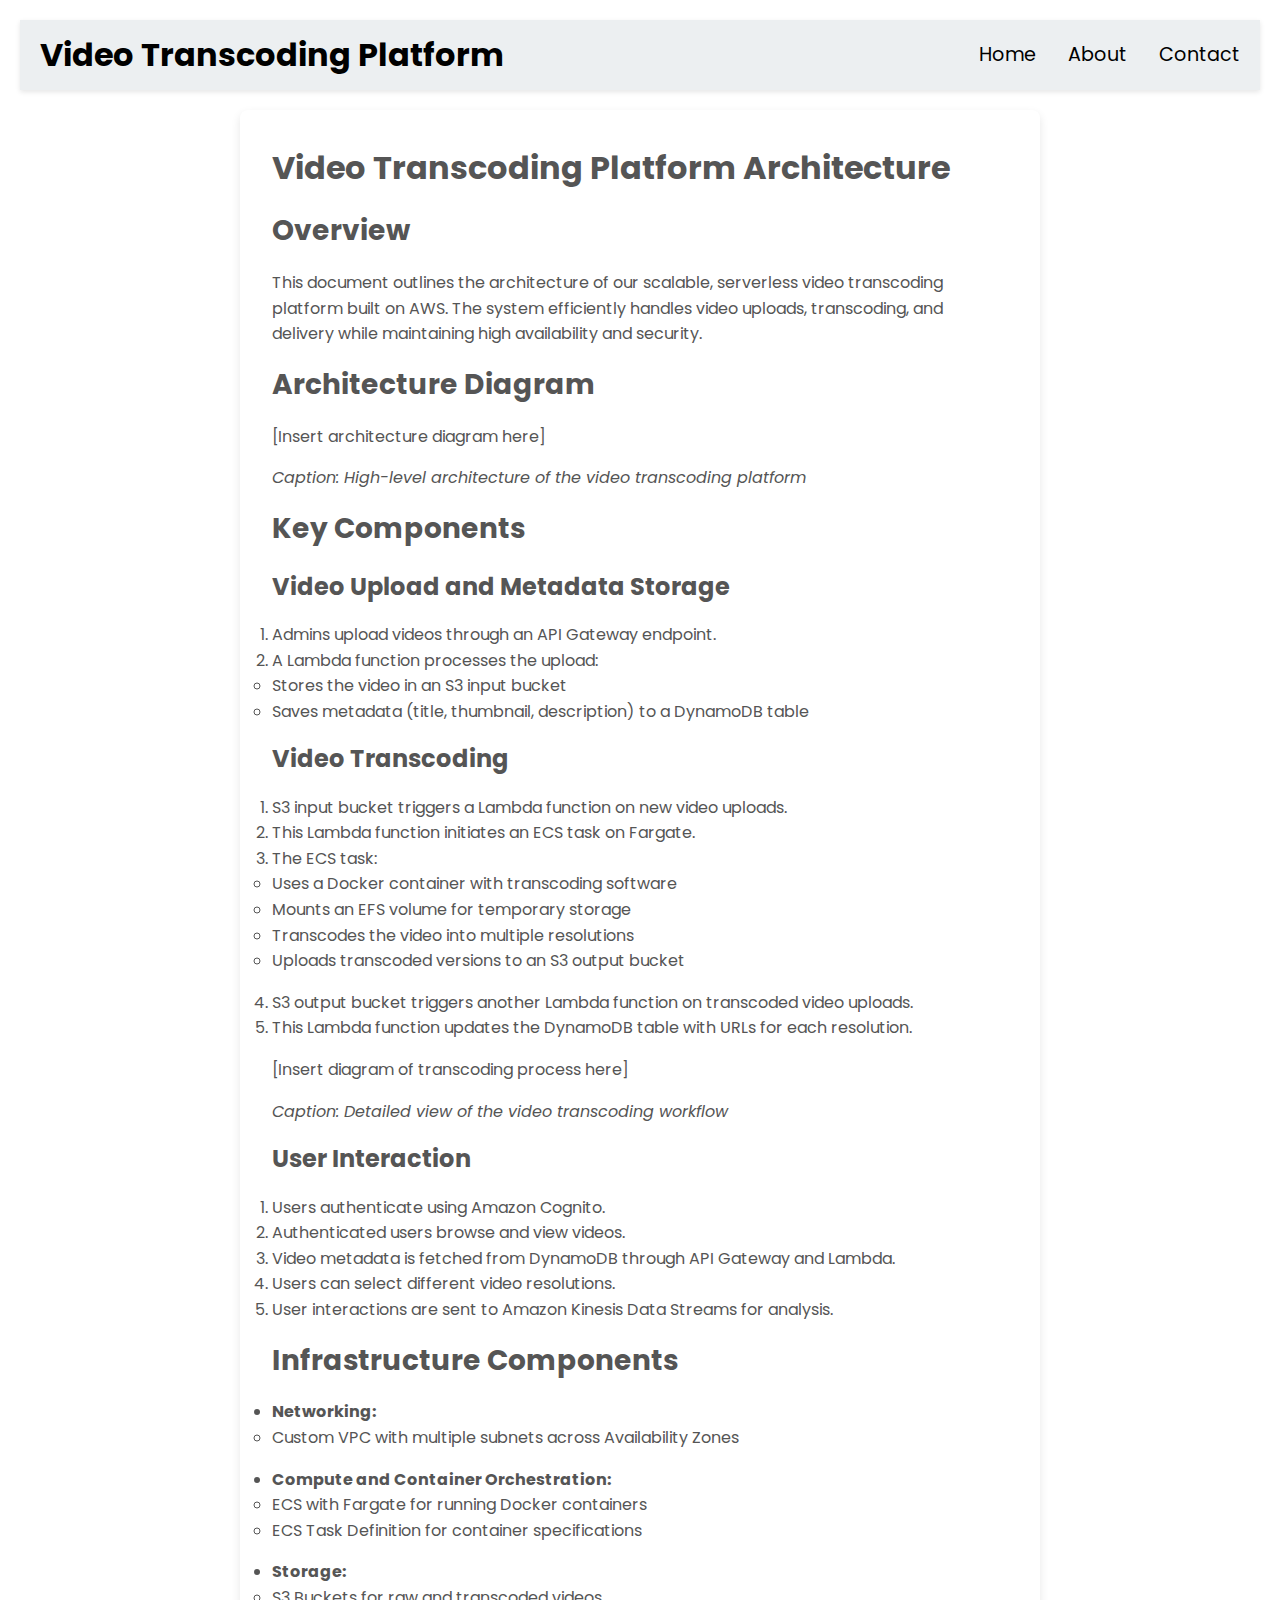
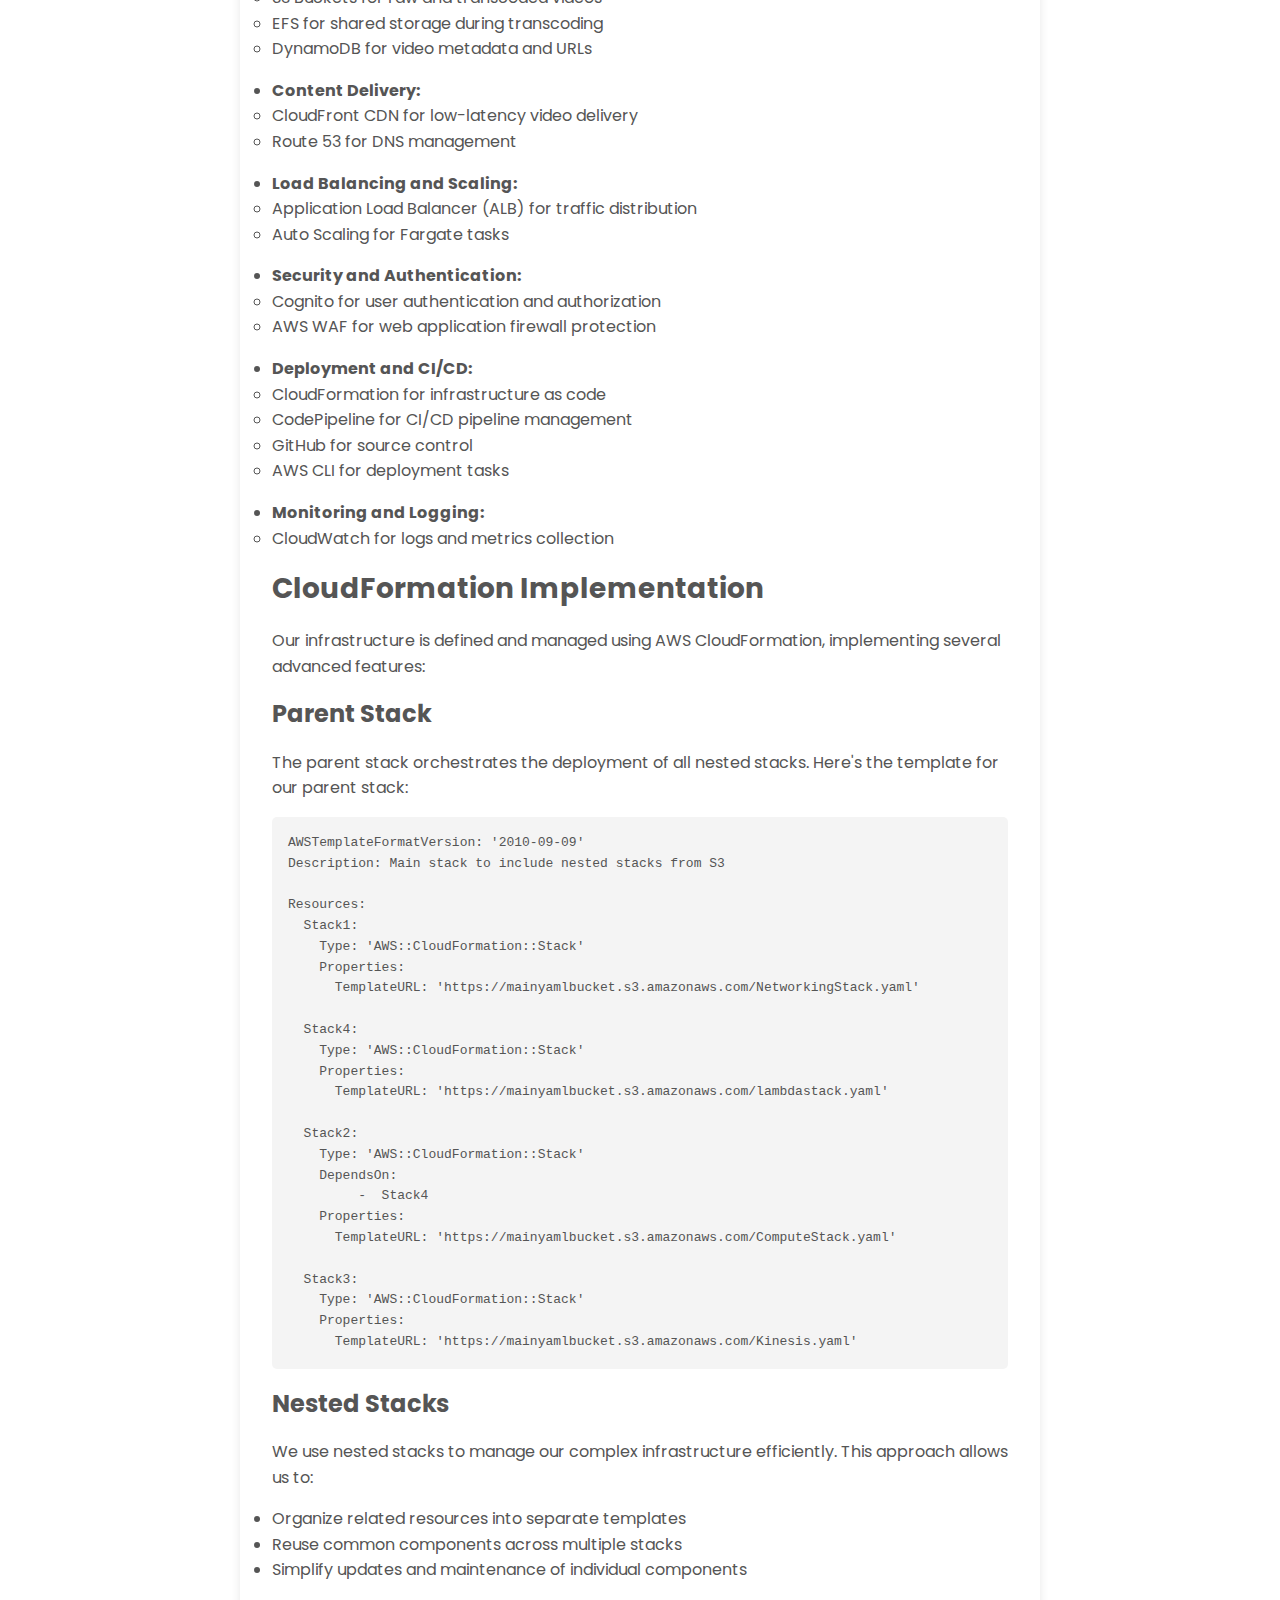
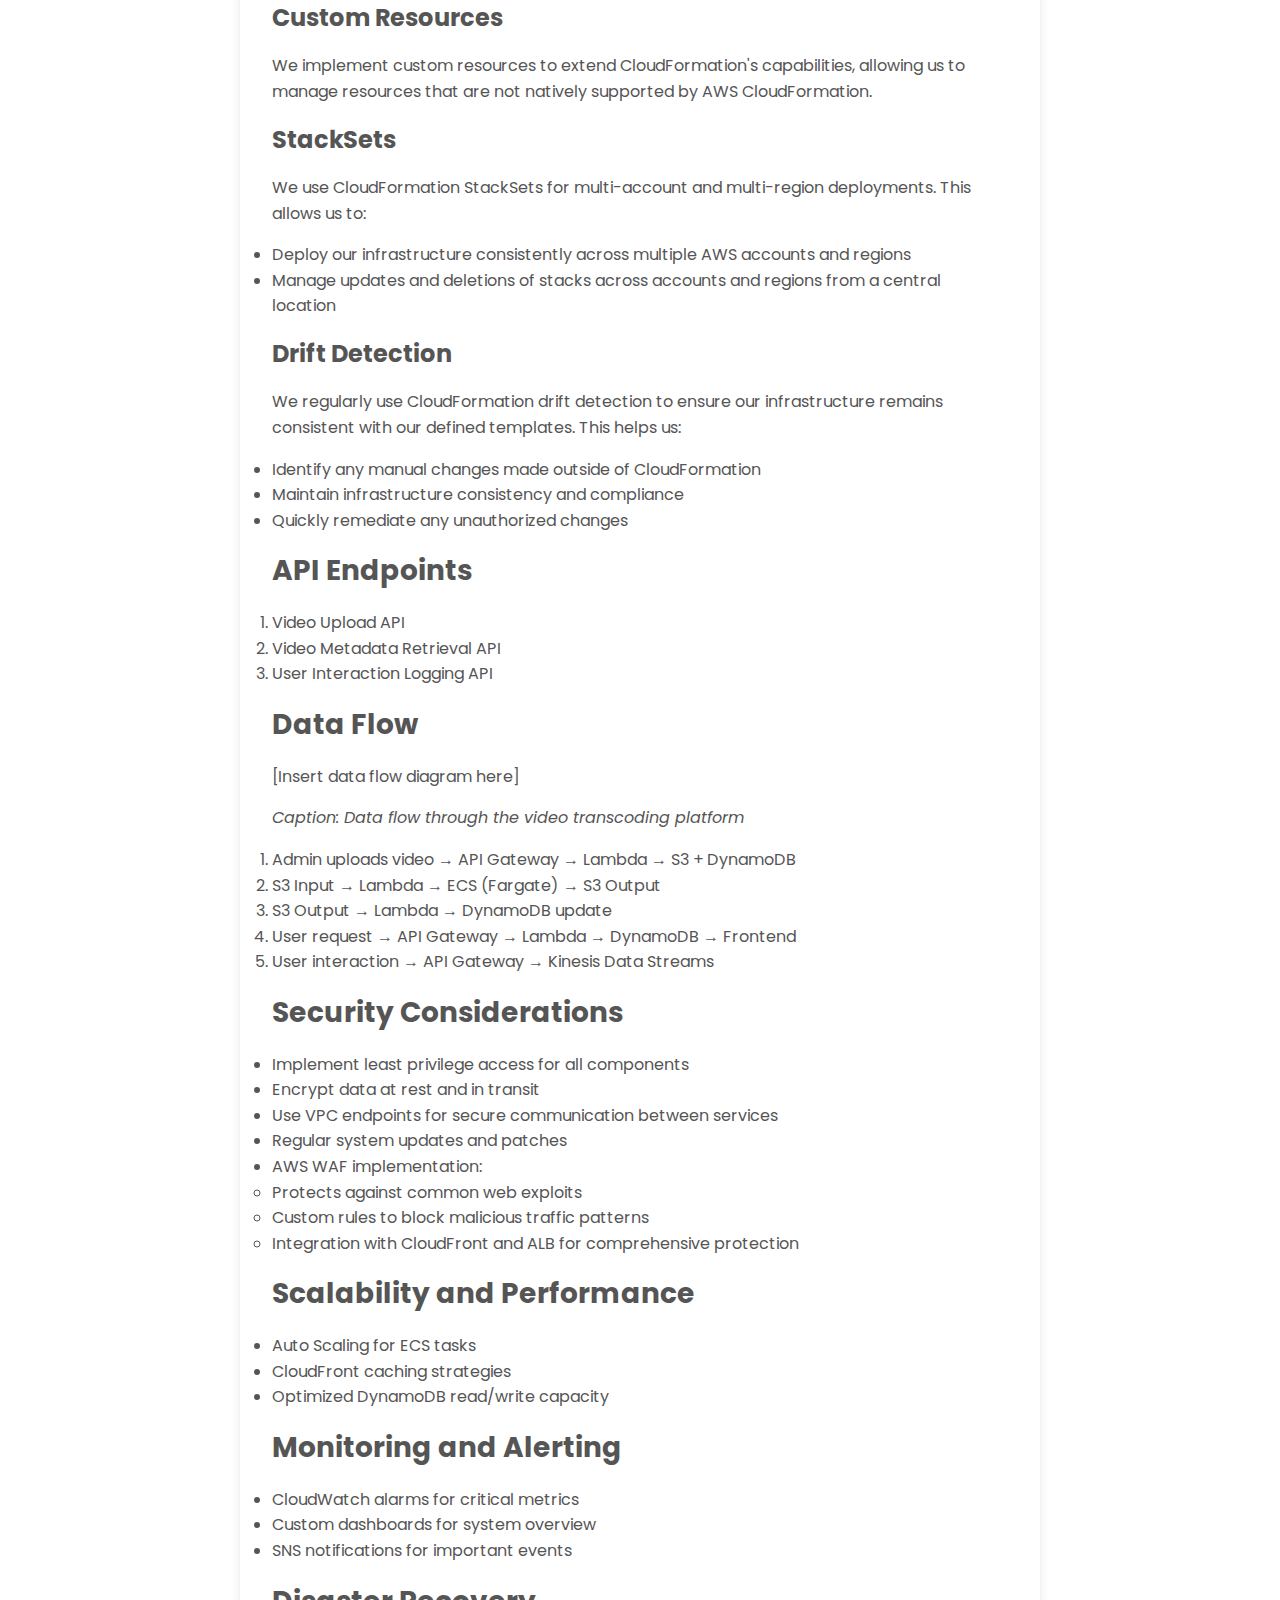
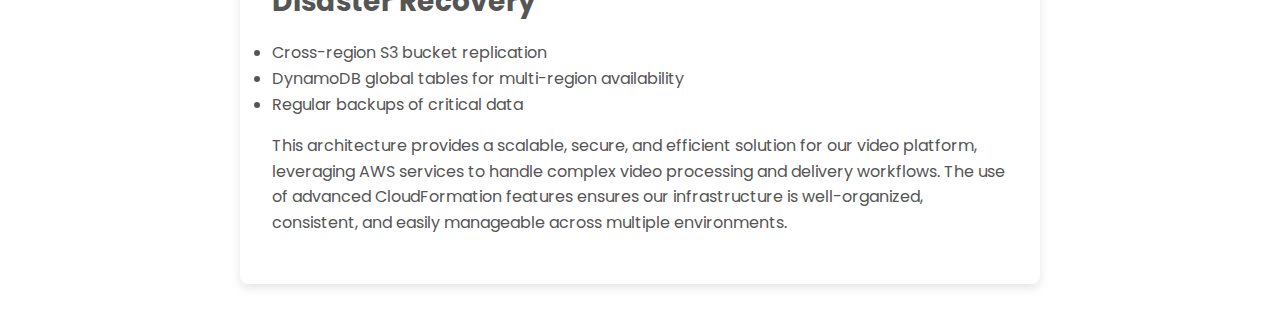
<file: blog1.html>
<!DOCTYPE html>
<html lang="en">
<head>
    <meta charset="UTF-8">
    <meta name="viewport" content="width=device-width, initial-scale=1.0">
    <title>Video Transcoding Platform</title>
    <link href="https://fonts.googleapis.com/css2?family=Poppins:wght@300;400;500;600&display=swap" rel="stylesheet">
    <style>
        * {
            margin: 0;
            padding: 0;
            box-sizing: border-box;
        }

        body {
            font-family: "Poppins", sans-serif;
            line-height: 1.6;
            color: rgb(85, 85, 85);
            background-color: white; /* Set background to white */
            padding: 20px;
        }

        nav {
            display: flex;
            justify-content: space-between;
            align-items: center;
            height: 70px; /* Adjusted height for a sleeker look */
            background-color: #eceff1; /* Light gray background for nav */
            padding: 0 20px;
            box-shadow: 0 2px 5px rgba(0, 0, 0, 0.1); /* Subtle shadow */
        }

        .nav-links {
            display: flex;
            gap: 2rem;
            list-style: none;
            font-size: 1.2rem; /* Slightly smaller font size */
        }

        a {
            color: black;
            text-decoration: none;
            transition: color 300ms ease;
        }

        a:hover {
            color: #007BFF; /* Change hover color for better visibility */
        }

        .logo {
            font-size: 2rem;
            font-weight: bold; /* Bold logo for emphasis */
        }

        main {
            max-width: 800px;
            margin: 20px auto; /* Added margin for spacing */
        }

        .blog-post {
            background-color: #ffffff; /* White background for posts */
            border-radius: 8px; /* Rounded corners for a modern feel */
            padding: 2rem;
            margin-bottom: 2rem;
            box-shadow: 0 4px 10px rgba(0, 0, 0, 0.1); /* Shadow for depth */
            transition: transform 0.3s ease-in-out; /* Smooth hover effect */
        }

        .blog-post:hover {
            transform: translateY(-5px); /* Lift effect on hover */
        }

        .blog-post h2,
        .blog-post h3,
        .blog-post h4 {
            margin-bottom: 1rem;
        }

        .blog-post h2 {
            font-size: 2rem; /* Increased size for main headings */
        }

        .blog-post h3 {
            font-size: 1.75rem; /* Adjusted size for subheadings */
        }

        .blog-post h4 {
            font-size: 1.5rem; /* Consistent sizing for smaller headings */
        }

        .blog-post p,
        .blog-post ul,
        .blog-post ol {
            margin-bottom: 1rem;
        }

        pre {
            background-color: #f4f4f4; 
            padding: 1rem;
            border-radius: 5px;
            overflow-x: auto;
            margin-bottom: 1rem;
        }

        table {
            width: 100%;
            border-collapse: collapse;
            margin-bottom: 1rem;
        }

        th, td {
            border-bottom: 1px solid #ddd; /* Subtle borders for tables */
            padding: 8px;
            text-align: left;
        }

        th {
            background-color: #eceff1; /* Header background matches nav */
        }
    </style>
</head>
<body>
    <header>
        <nav>
            <a href="#" class="logo">Video Transcoding Platform</a>
            <ul class="nav-links">
                <li><a href="#">Home</a></li>
                <li><a href="#">About</a></li>
                <li><a href="#">Contact</a></li>
            </ul>
        </nav>
    </header>

    <main>
        <article class="blog-post">
            <h2>Video Transcoding Platform Architecture</h2>

            <h3>Overview</h3>
            <p>This document outlines the architecture of our scalable, serverless video transcoding platform built on AWS. The system efficiently handles video uploads, transcoding, and delivery while maintaining high availability and security.</p>

            <h3>Architecture Diagram</h3>
            <p>[Insert architecture diagram here]</p>
            <p><em>Caption: High-level architecture of the video transcoding platform</em></p>

            <h3>Key Components</h3>

            <h4>Video Upload and Metadata Storage</h4>
            <ol>
                <li>Admins upload videos through an API Gateway endpoint.</li>
                <li>A Lambda function processes the upload:
                    <ul>
                        <li>Stores the video in an S3 input bucket</li>
                        <li>Saves metadata (title, thumbnail, description) to a DynamoDB table</li>
                    </ul>
                </li>
            </ol>

            <h4>Video Transcoding</h4>
            <ol>
                <li>S3 input bucket triggers a Lambda function on new video uploads.</li>
                <li>This Lambda function initiates an ECS task on Fargate.</li>
                <li>The ECS task:
                    <ul>
                        <li>Uses a Docker container with transcoding software</li>
                        <li>Mounts an EFS volume for temporary storage</li>
                        <li>Transcodes the video into multiple resolutions</li>
                        <li>Uploads transcoded versions to an S3 output bucket</li>
                    </ul>
                </li>
                <li>S3 output bucket triggers another Lambda function on transcoded video uploads.</li>
                <li>This Lambda function updates the DynamoDB table with URLs for each resolution.</li>
            </ol>

            <p>[Insert diagram of transcoding process here]</p>
            <p><em>Caption: Detailed view of the video transcoding workflow</em></p>

            <h4>User Interaction</h4>
            <ol>
                <li>Users authenticate using Amazon Cognito.</li>
                <li>Authenticated users browse and view videos.</li>
                <li>Video metadata is fetched from DynamoDB through API Gateway and Lambda.</li>
                <li>Users can select different video resolutions.</li>
                <li>User interactions are sent to Amazon Kinesis Data Streams for analysis.</li>
            </ol>

            <h3>Infrastructure Components</h3>
            <ul>
                <li><strong>Networking:</strong>
                    <ul>
                        <li>Custom VPC with multiple subnets across Availability Zones</li>
                    </ul>
                </li>
                <li><strong>Compute and Container Orchestration:</strong>
                    <ul>
                        <li>ECS with Fargate for running Docker containers</li>
                        <li>ECS Task Definition for container specifications</li>
                    </ul>
                </li>
                <li><strong>Storage:</strong>
                    <ul>
                        <li>S3 Buckets for raw and transcoded videos</li>
                        <li>EFS for shared storage during transcoding</li>
                        <li>DynamoDB for video metadata and URLs</li>
                    </ul>
                </li>
                <li><strong>Content Delivery:</strong>
                    <ul>
                        <li>CloudFront CDN for low-latency video delivery</li>
                        <li>Route 53 for DNS management</li>
                    </ul>
                </li>
                <li><strong>Load Balancing and Scaling:</strong>
                    <ul>
                        <li>Application Load Balancer (ALB) for traffic distribution</li>
                        <li>Auto Scaling for Fargate tasks</li>
                    </ul>
                </li>
                <li><strong>Security and Authentication:</strong>
                    <ul>
                        <li>Cognito for user authentication and authorization</li>
                        <li>AWS WAF for web application firewall protection</li>
                    </ul>
                </li>
                <li><strong>Deployment and CI/CD:</strong>
                    <ul>
                        <li>CloudFormation for infrastructure as code</li>
                        <li>CodePipeline for CI/CD pipeline management</li>
                        <li>GitHub for source control</li>
                        <li>AWS CLI for deployment tasks</li>
                    </ul>
                </li>
                <li><strong>Monitoring and Logging:</strong>
                    <ul>
                        <li>CloudWatch for logs and metrics collection</li>
                    </ul>
                </li>
            </ul>

            <h3>CloudFormation Implementation</h3>
            <p>Our infrastructure is defined and managed using AWS CloudFormation, implementing several advanced features:</p>

            <h4>Parent Stack</h4>
            <p>The parent stack orchestrates the deployment of all nested stacks. Here's the template for our parent stack:</p>
            <pre><code>AWSTemplateFormatVersion: '2010-09-09'
Description: Main stack to include nested stacks from S3

Resources:
  Stack1:
    Type: 'AWS::CloudFormation::Stack'
    Properties:
      TemplateURL: 'https://mainyamlbucket.s3.amazonaws.com/NetworkingStack.yaml'

  Stack4:
    Type: 'AWS::CloudFormation::Stack'
    Properties:
      TemplateURL: 'https://mainyamlbucket.s3.amazonaws.com/lambdastack.yaml'

  Stack2:
    Type: 'AWS::CloudFormation::Stack'
    DependsOn:
         -  Stack4
    Properties:
      TemplateURL: 'https://mainyamlbucket.s3.amazonaws.com/ComputeStack.yaml'

  Stack3:
    Type: 'AWS::CloudFormation::Stack'
    Properties:
      TemplateURL: 'https://mainyamlbucket.s3.amazonaws.com/Kinesis.yaml'</code></pre>

            <h4>Nested Stacks</h4>
            <p>We use nested stacks to manage our complex infrastructure efficiently. This approach allows us to:</p>
            <ul>
                <li>Organize related resources into separate templates</li>
                <li>Reuse common components across multiple stacks</li>
                <li>Simplify updates and maintenance of individual components</li>
            </ul>

            <h4>Custom Resources</h4>
            <p>We implement custom resources to extend CloudFormation's capabilities, allowing us to manage resources that are not natively supported by AWS CloudFormation.</p>

            <h4>StackSets</h4>
            <p>We use CloudFormation StackSets for multi-account and multi-region deployments. This allows us to:</p>
            <ul>
                <li>Deploy our infrastructure consistently across multiple AWS accounts and regions</li>
                <li>Manage updates and deletions of stacks across accounts and regions from a central location</li>
            </ul>

            <h4>Drift Detection</h4>
            <p>We regularly use CloudFormation drift detection to ensure our infrastructure remains consistent with our defined templates. This helps us:</p>
            <ul>
                <li>Identify any manual changes made outside of CloudFormation</li>
                <li>Maintain infrastructure consistency and compliance</li>
                <li>Quickly remediate any unauthorized changes</li>
            </ul>

            <h3>API Endpoints</h3>
            <ol>
                <li>Video Upload API</li>
                <li>Video Metadata Retrieval API</li>
                <li>User Interaction Logging API</li>
            </ol>

            <h3>Data Flow</h3>
            <p>[Insert data flow diagram here]</p>
            <p><em>Caption: Data flow through the video transcoding platform</em></p>
            <ol>
                <li>Admin uploads video → API Gateway → Lambda → S3 + DynamoDB</li>
                <li>S3 Input → Lambda → ECS (Fargate) → S3 Output</li>
                <li>S3 Output → Lambda → DynamoDB update</li>
                <li>User request → API Gateway → Lambda → DynamoDB → Frontend</li>
                <li>User interaction → API Gateway → Kinesis Data Streams</li>
            </ol>

            <h3>Security Considerations</h3>
            <ul>
                <li>Implement least privilege access for all components</li>
                <li>Encrypt data at rest and in transit</li>
                <li>Use VPC endpoints for secure communication between services</li>
                <li>Regular system updates and patches</li>
                <li>AWS WAF implementation:
                    <ul>
                        <li>Protects against common web exploits</li>
                        <li>Custom rules to block malicious traffic patterns</li>
                        <li>Integration with CloudFront and ALB for comprehensive protection</li>
                    </ul>
                </li>
            </ul>

            <h3>Scalability and Performance</h3>
            <ul>
                <li>Auto Scaling for ECS tasks</li>
                <li>CloudFront caching strategies</li>
                <li>Optimized DynamoDB read/write capacity</li>
            </ul>

            <h3>Monitoring and Alerting</h3>
            <ul>
                <li>CloudWatch alarms for critical metrics</li>
                <li>Custom dashboards for system overview</li>
                <li>SNS notifications for important events</li>
            </ul>

            <h3>Disaster Recovery</h3>
            <ul>
                <li>Cross-region S3 bucket replication</li>
                <li>DynamoDB global tables for multi-region availability</li>
                <li>Regular backups of critical data</li>
            </ul>

            <p>This architecture provides a scalable, secure, and efficient solution for our video platform, leveraging AWS services to handle complex video processing and delivery workflows. The use of advanced CloudFormation features ensures our infrastructure is well-organized, consistent, and easily manageable across multiple environments.</p>
        </article>
    </main>
</body>
</html>
</file>
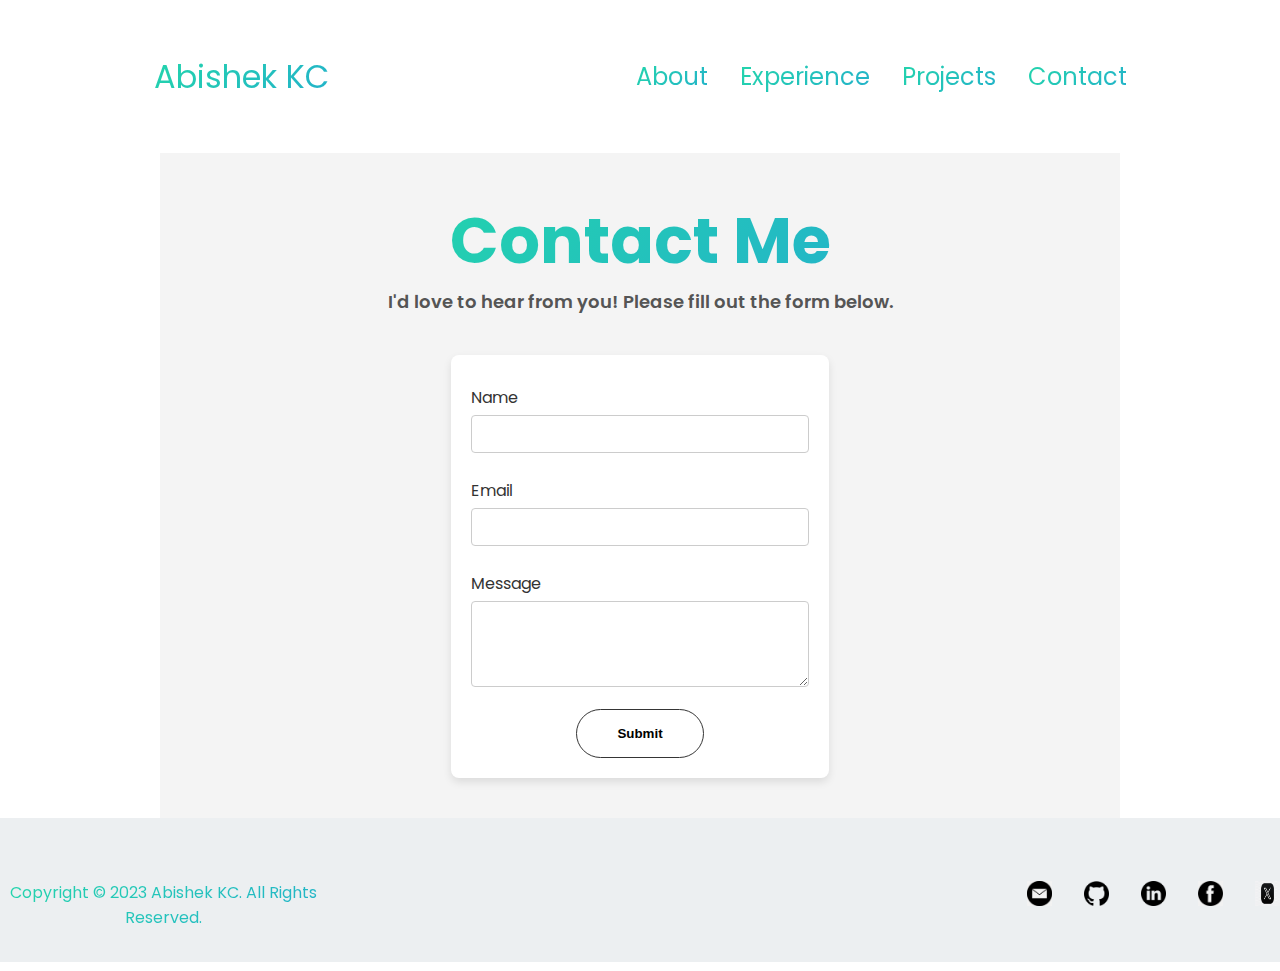
<file: contact.html>
<!DOCTYPE html>
<html lang="en">
  <head>
    <meta charset="UTF-8" />
    <meta http-equiv="X-UA-Compatible" content="IE=edge" />
    <meta name="viewport" content="width=device-width, initial-scale=1.0" />
    <title>Contact Me</title>
    <link rel="stylesheet" href="style.css" />
    <link rel="stylesheet" href="mediaqueries.css" />
  </head>
  <body>
    <nav id="desktop-nav">
        <div class="logo animated-text" onclick="location.href='index.html'">Abishek KC</div>

      <div>
        <ul class="nav-links">
          <li><a href="#about" class="animated-text">About</a></li>
          <li><a href="#experience" class="animated-text">Experience</a></li>
          <li><a href="#projects" class="animated-text">Projects</a></li>
          <li><a href="#contact" class="animated-text">Contact</a></li>
        </ul>
      </div>
    </nav>
    <section id="contact">
      <div class="section__text">
        <h1 class="titles animated-text">Contact Me</h1>
        <p class="section__text__p2">I'd love to hear from you! Please fill out the form below.</p>
      </div>
      <div class="contact-form-container">
        <form id="contactForm">
          <label for="name">Name</label>
          <input type="text" id="name" name="name" required />

          <label for="email">Email</label>
          <input type="email" id="email" name="email" required />

          <label for="message">Message</label>
          <textarea id="message" name="message" rows="4" required></textarea>

          <button type="submit" class="btn btn-color-2">Submit</button>
        </form>
      </div>
    </section>

    <footer>
      <nav class="navcontainer">
        <div class="nav-links-container">
          <p class="hello animated-text">
            Copyright &#169; 2023 Abishek KC. All Rights Reserved.
          </p>
          <ul class="nav-links">
            <li><a href="#experience"><img src="./assets/email.png" alt="Email" class="icon" /></a></li>
            <li><a href="#experience"><img src="./assets/github.png" alt="GitHub" class="icon" /></a></li>
            <li><a href="#contact"><img src="./assets/linkedin.png" alt="LinkedIn" class="icon" /></a></li>
            <li><a href="#contact"><img src="./assets/facbook.png" alt="Facebook" class="icon" /></a></li>
            <li><a href="#contact"><img src="./assets/x.jpg" alt="Twitter" class="icon" /></a></li>
          </ul>
        </div>
      </nav>
    </footer>
    <script>
      document.getElementById('contactForm').addEventListener('submit', async function (event) {
        console.log('Form submission triggered');
        event.preventDefault();
        console.log('Form submission prevented');
        
        const name = document.getElementById('name').value;
        const email = document.getElementById('email').value;
        const message = document.getElementById('message').value;
    
        console.log('Form values:', { name, email, message });
    
        try {
          console.log('Sending data to API...');
          const response = await fetch('https://09yuzyigp4.execute-api.us-east-1.amazonaws.com/dev', {
            method: 'POST',
            headers: {
              'Content-Type': 'application/json',
            },
            // Convert the body to a JSON string and escape quotes to match the expected Lambda structure
            body: JSON.stringify({
              httpMethod: "POST", // Including the method if Lambda is dependent on it
              body: JSON.stringify({ name, email, message }),
            }),
          });
    
          if (response.ok) {
            console.log('Response OK');
            alert('Thank you for contacting us! We will get back to you soon.');
            document.getElementById('contactForm').reset();
            console.log('Form reset');
          } else {
            console.log('Response not OK', response.status, response.statusText);
            alert('There was an error. Please try again later.');
          }
        } catch (error) {
          console.error('Error:', error);
          alert('There was an error. Please try again later.');
        }
      });
    </script>
    
  </body>
</html>
</file>
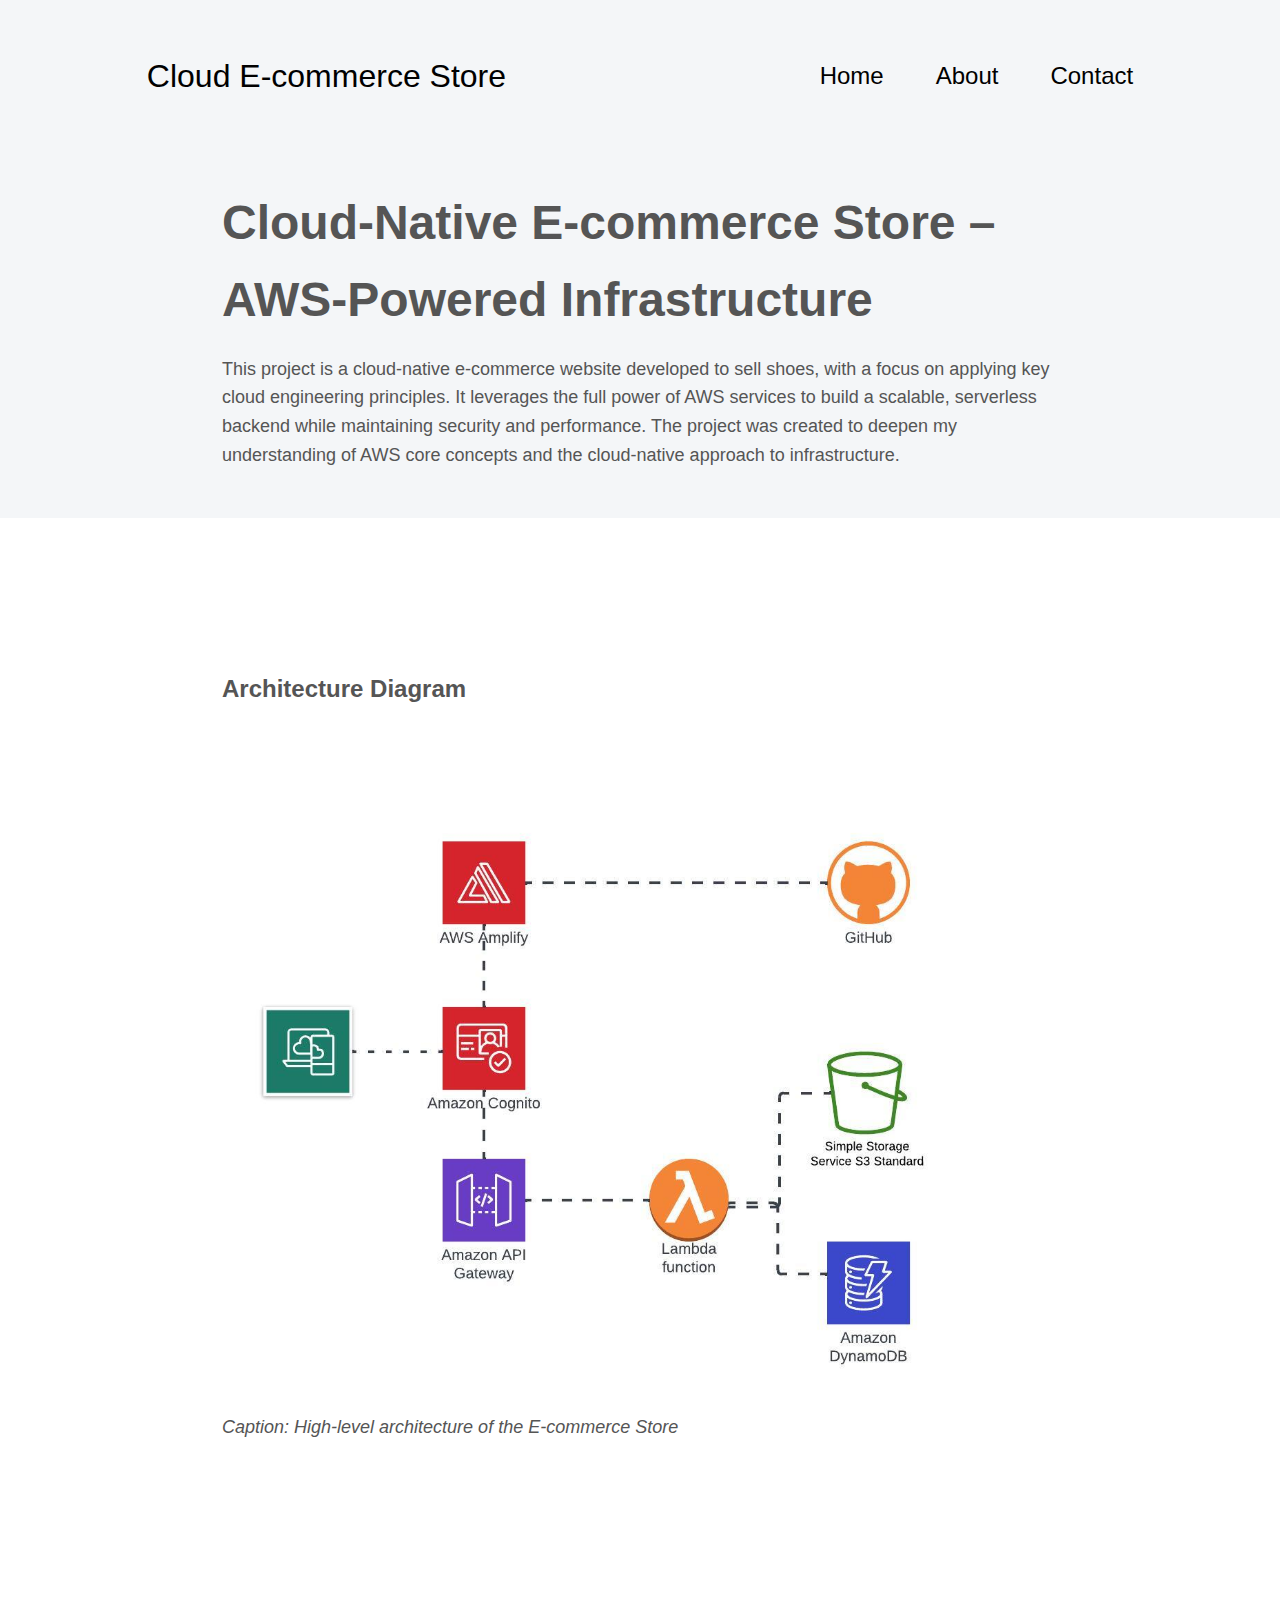
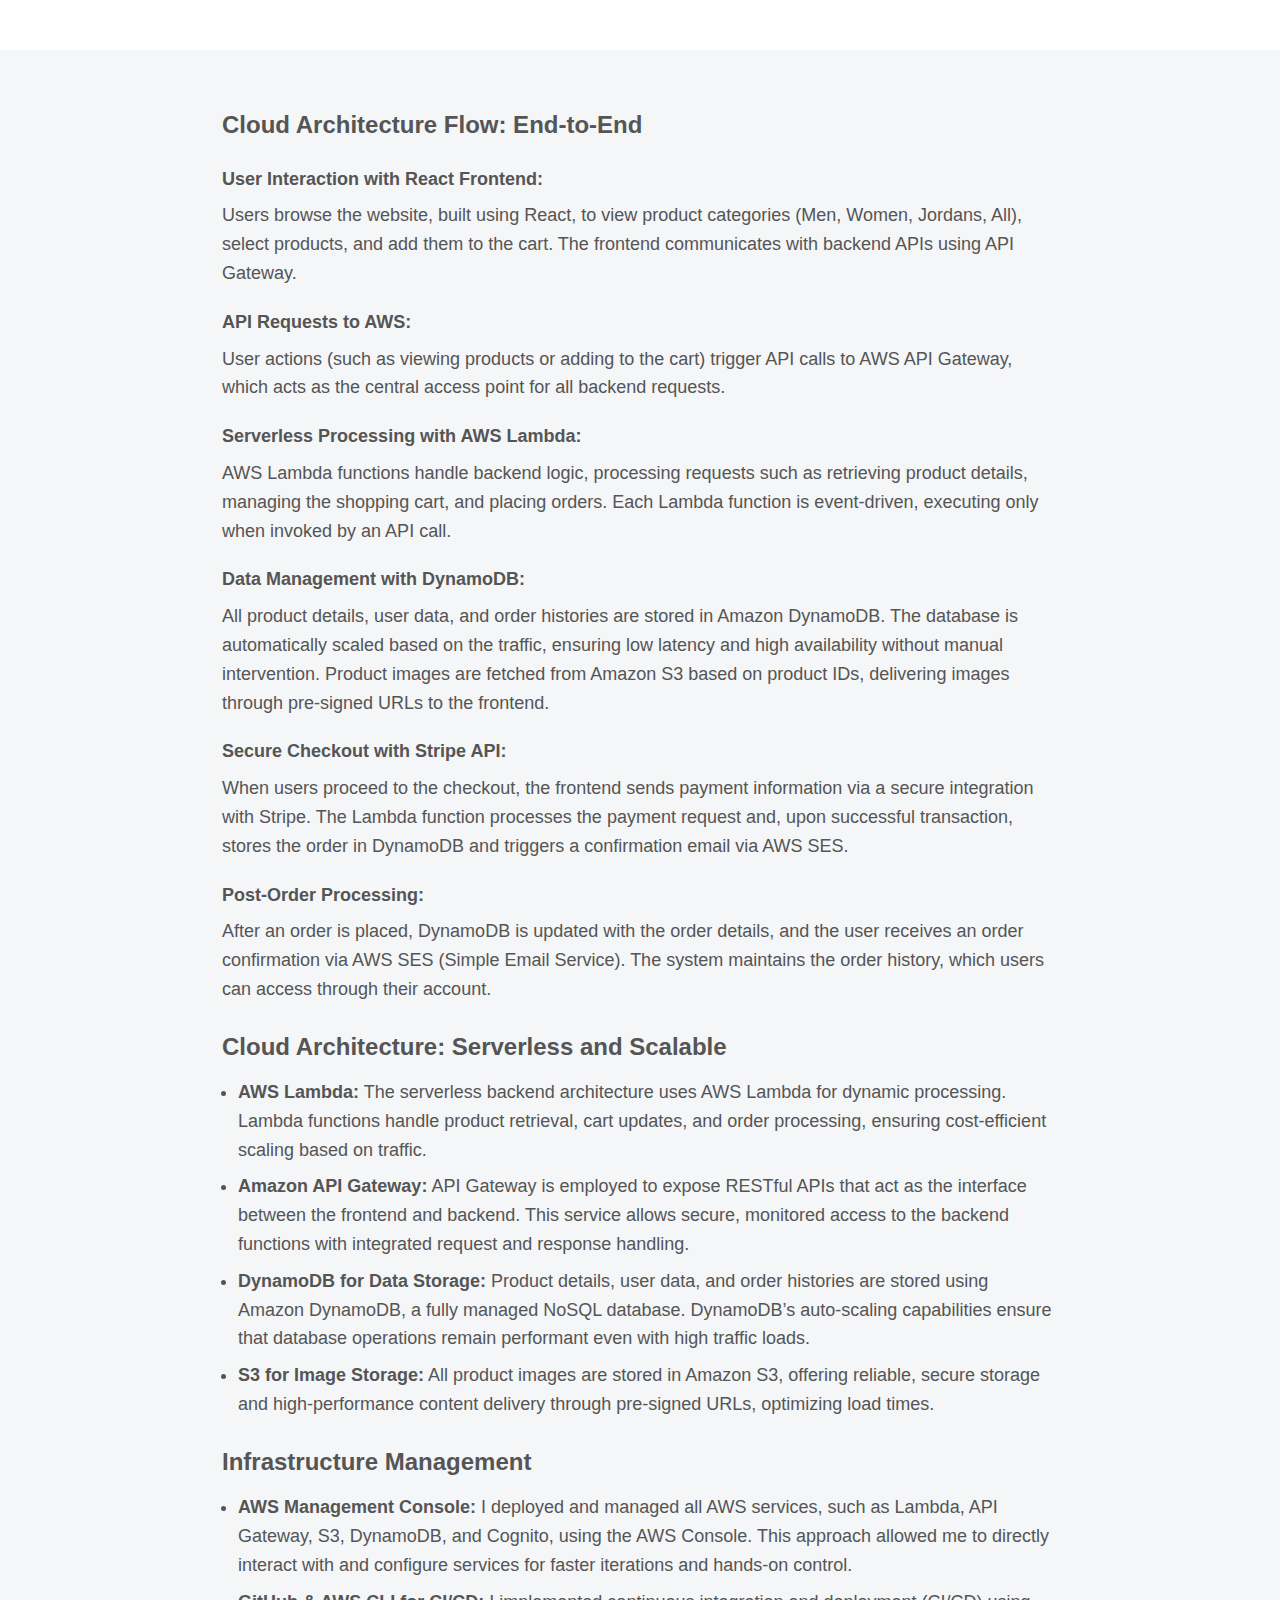
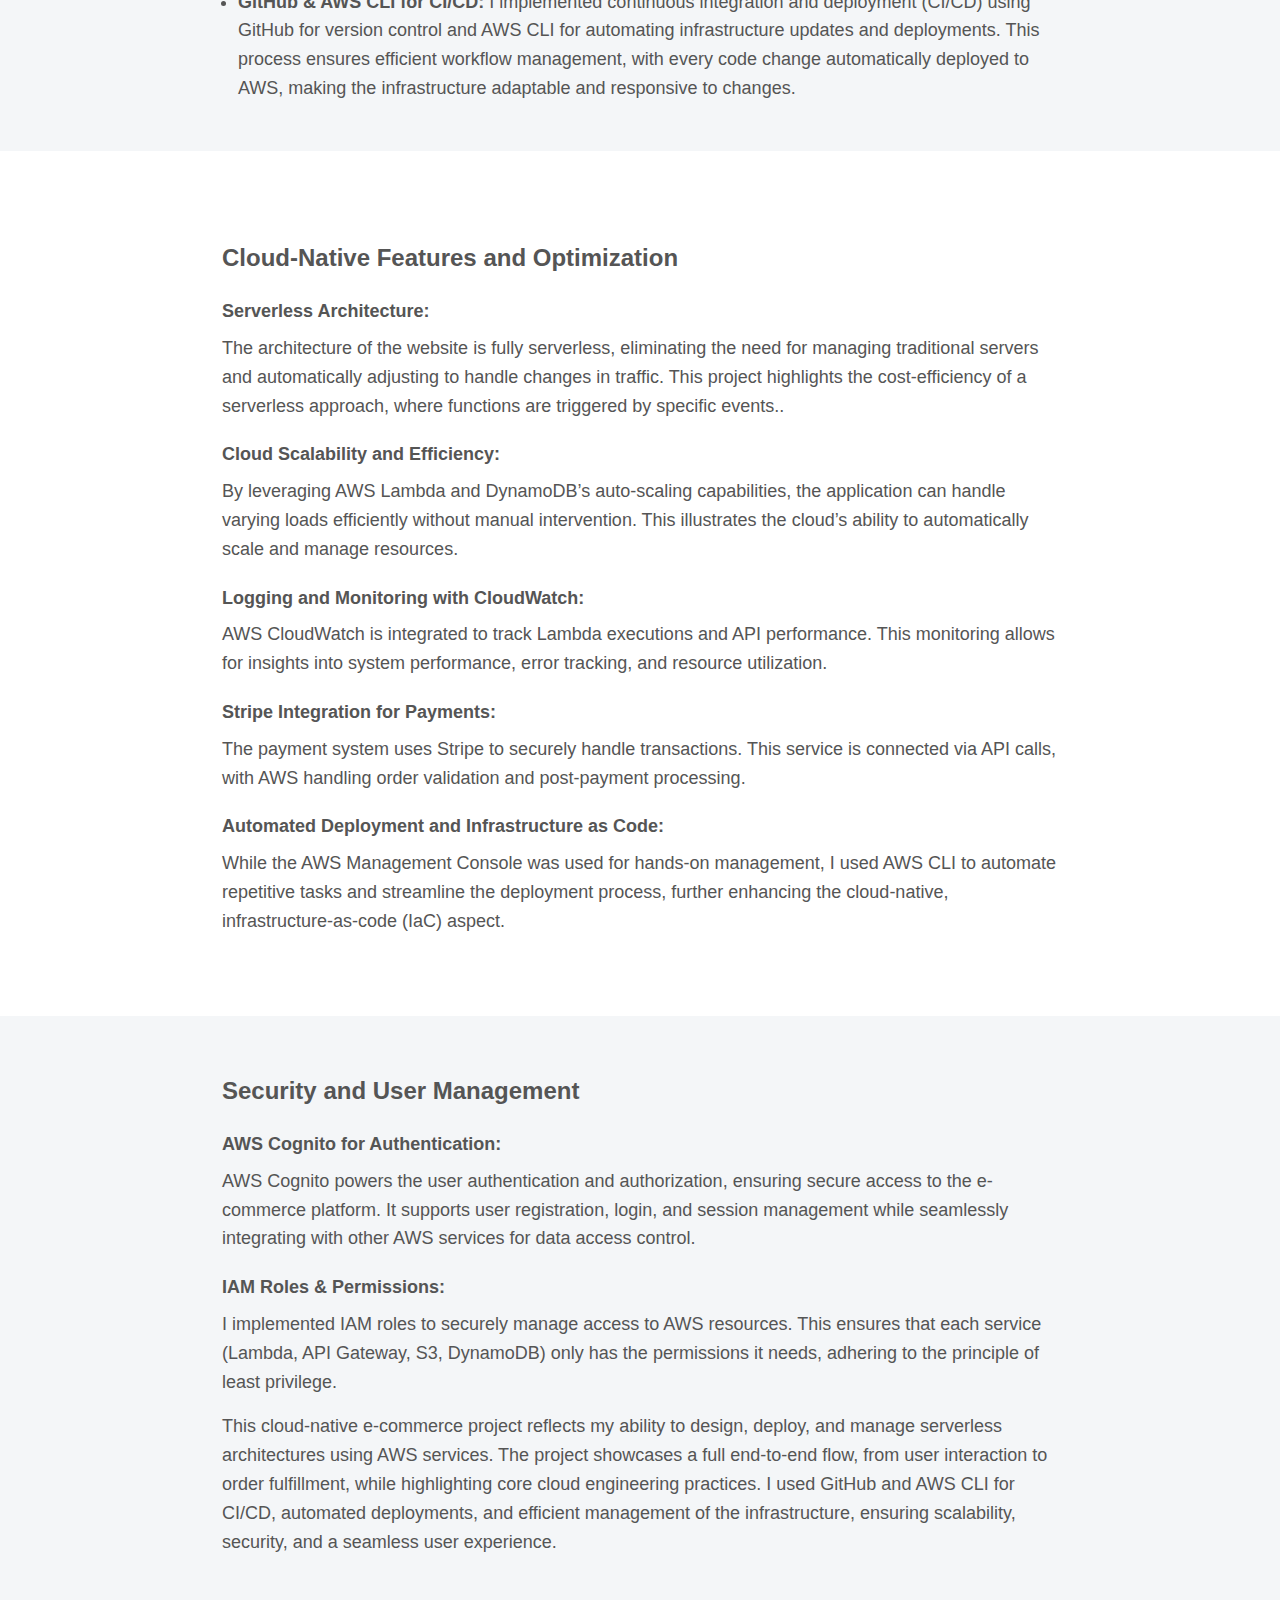
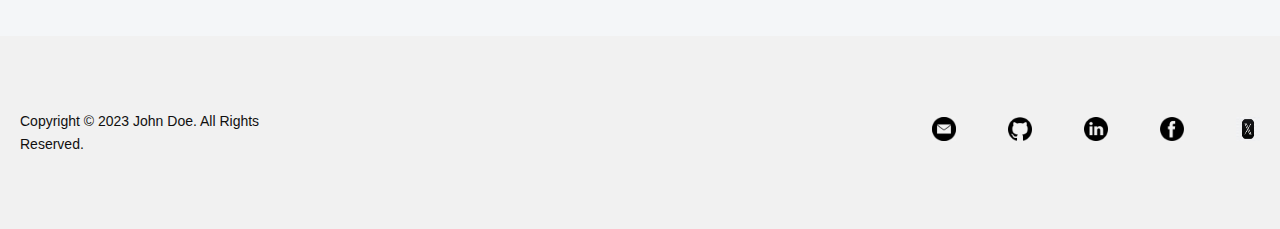
<file: ecommerce.html>
<!DOCTYPE html>
<html lang="en">
<head>
    <meta charset="UTF-8">
    <meta name="viewport" content="width=device-width, initial-scale=1.0">
    <title>Cloud-Native E-commerce Platform</title>
    <link href="https://fonts.googleapis.com/css2?family=Poppins:wght@300;400;500;600&display=swap" rel="stylesheet">
    <style>
        * {
            margin: 0;
            padding: 0;
            box-sizing: border-box;
        }

        body {
            font-family: Inter, sans-serif;
            line-height: 1.6;
            font-size: 18px;
            color: rgb(85, 85, 85);
        }
        .colora {
            background:  #f4f6f8;
        }
        .colorb {
            background-color:  #f4f6f8;
        }
        .colorc {
            background-color: #f4f6f8;
        }

        nav {
            display: flex;
            justify-content: space-around;
            align-items: center;
            height: 17vh;
            background: #f4f6f8;
        }

        .nav-links {
            display: flex;
            gap: 2rem;
            list-style: none;
            font-size: 1.5rem;
        }

        a {
            color: black;
            text-decoration: none;
            transition: all 300ms ease;
        }

        a:hover {
            color: grey;
            text-decoration: underline;
            text-underline-offset: 1rem;
            text-decoration-color: rgb(181, 181, 181);
        }

        .logo {
            font-size: 2rem;
        }

        main {
            max-width: 900px;
            margin: 0 auto;
        }

        .main1 {
            background:  #f4f6f8;
        }

        .space-large {
            height: 64px;
        }

        .blog-post {
            background: white;
            border-color: rgb(163, 163, 163);
            padding: 2rem;
            margin-bottom: 2rem;
            transition: all 0.3s ease-in-out;
            background: #f4f6f8;
            justify-content: center;
        }

        .blog-post.a {
            background: white;
            border-color: rgb(163, 163, 163);
            padding: 2rem;
            margin-bottom: 2rem;
            transition: all 0.3s ease-in-out;
            /* background: #f4f6f8; */
            justify-content: center;
        }

        .color {
            background: #f4f6f8;  
            max-width: 900px;
        }
        .project-img {
            width: 100%;
            margin-top: 80px;
            border-radius: 1rem;
            /* box-shadow: 0 20px 30px rgba(0, 0, 0, 0.2); */
            background-color: white;
        }

        .blog-post h2 {
            background:  #f4f6f8;
            font-size: 48px;
            margin-bottom: 1rem;
        }

        .blog-post h3 {
            font-size: 24px;
            margin-top: 1.5rem;
            margin-bottom: 0.75rem;
        }

        .blog-post h4 {
            font-size: 18px;
            margin-top: 1.25rem;
            margin-bottom: 0.5rem;
        }

        .blog-post p {
            margin-bottom: 1rem;
        }
        .space-large {
            height: 64px;
        }

        .blog-post ul, .blog-post ol {
            margin-left: 1rem;
            margin-bottom: 1rem;
        }

        .blog-post li {
            margin-bottom: 0.5rem;
        }

        pre {
            background-color: #f4f4f4;
            padding: 1rem;
            border-radius: 5px;
            overflow-x: auto;
            margin-bottom: 1rem;
        }

        footer {
            background-color: #f1f1f1;
            color: #100f0f;
            padding: 20px 0;
            position: relative;
            bottom: 0;
            width: 100%;
        }

        .navcontainer {
            background-color: #f1f1f1;
            margin: 0 auto;
            padding: 0 20px;
            gap: 20px;
        }

        .nav-links-container {
            display: flex;
            justify-content: space-between;
            align-items: center;
            gap: 600px;
        }

        .hello {
            font-size: 14px;
            margin: 0;
        }

        .nav-links {
            list-style-type: none;
            padding: 0;
            margin: 0;
            display: flex;
        }

        .nav-links li {
            margin-left: 20px;
        }

        .icon {
            width: 24px;
            height: 24px;
            transition: transform 0.3s ease;
        }

        .icon:hover {
            transform: scale(1.2);
        }

    </style>
</head>
<body>
    
    <header>
        <nav>
            <a href="#" class="logo">Cloud E-commerce Store</a>
            <ul class="nav-links">
                <li><a href="#">Home</a></li>
                <li><a href="#">About</a></li>
                <li><a href="#">Contact</a></li>
            </ul>
        </nav>
    </header>
    
    <div class="colora">
        <main class="main1">
            <div>
                <article class="blog-post">
                    <div class="color">
                        <h2>Cloud-Native E-commerce Store – AWS-Powered Infrastructure</h2>
                        <p>This project is a cloud-native e-commerce website developed to sell shoes, with a focus on applying key cloud engineering principles. It leverages the full power of AWS services to build a scalable, serverless backend while maintaining security and performance. The project was created to deepen my understanding of AWS core concepts and the cloud-native approach to infrastructure.</p>
                    </div>
                </article>
            </div>
        </main>
    </div>
    <div class="colord">
        <main class="main1">
           <div>
               <article class="blog-post a">
                <div class="space-large"></div>

                <h3>Architecture Diagram</h3>
                <img src="./assets/map2.jpeg" alt="Project 1" class="project-img" />
                <p><em>Caption: High-level architecture of the E-commerce Store</em></p>
                <div class="space-large"></div>
                <div class="space-large"></div>
               </article>
           </div>
       </main>
        </div>

    <div class="colorb">
        <main class="main1">
            <div>
                <article class="blog-post">
                    <h3>Cloud Architecture Flow: End-to-End</h3>

                    <h4>User Interaction with React Frontend:</h4>
                    <p>Users browse the website, built using React, to view product categories (Men, Women, Jordans, All), select products, and add them to the cart. The frontend communicates with backend APIs using API Gateway.</p>

                    <h4>API Requests to AWS:</h4>
                    <p>User actions (such as viewing products or adding to the cart) trigger API calls to AWS API Gateway, which acts as the central access point for all backend requests.</p>

                    <h4>Serverless Processing with AWS Lambda:</h4>
                    <p>AWS Lambda functions handle backend logic, processing requests such as retrieving product details, managing the shopping cart, and placing orders. Each Lambda function is event-driven, executing only when invoked by an API call.</p>

                    <h4>Data Management with DynamoDB:</h4>
                    <p>All product details, user data, and order histories are stored in Amazon DynamoDB. The database is automatically scaled based on the traffic, ensuring low latency and high availability without manual intervention. Product images are fetched from Amazon S3 based on product IDs, delivering images through pre-signed URLs to the frontend.</p>

                    <h4>Secure Checkout with Stripe API:</h4>
                    <p>When users proceed to the checkout, the frontend sends payment information via a secure integration with Stripe. The Lambda function processes the payment request and, upon successful transaction, stores the order in DynamoDB and triggers a confirmation email via AWS SES.</p>

                    <h4>Post-Order Processing:</h4>
                    <p>After an order is placed, DynamoDB is updated with the order details, and the user receives an order confirmation via AWS SES (Simple Email Service). The system maintains the order history, which users can access through their account.</p>

                    <h3>Cloud Architecture: Serverless and Scalable</h3>

                    <ul>
                        <li><strong>AWS Lambda:</strong> The serverless backend architecture uses AWS Lambda for dynamic processing. Lambda functions handle product retrieval, cart updates, and order processing, ensuring cost-efficient scaling based on traffic.</li>
                        <li><strong>Amazon API Gateway:</strong> API Gateway is employed to expose RESTful APIs that act as the interface between the frontend and backend. This service allows secure, monitored access to the backend functions with integrated request and response handling.</li>
                        <li><strong>DynamoDB for Data Storage:</strong> Product details, user data, and order histories are stored using Amazon DynamoDB, a fully managed NoSQL database. DynamoDB’s auto-scaling capabilities ensure that database operations remain performant even with high traffic loads.</li>
                        <li><strong>S3 for Image Storage:</strong> All product images are stored in Amazon S3, offering reliable, secure storage and high-performance content delivery through pre-signed URLs, optimizing load times.</li>
                    </ul>

                    <h3>Infrastructure Management</h3>

                    <ul>
                        <li><strong>AWS Management Console:</strong> I deployed and managed all AWS services, such as Lambda, API Gateway, S3, DynamoDB, and Cognito, using the AWS Console. This approach allowed me to directly interact with and configure services for faster iterations and hands-on control.</li>
                        <li><strong>GitHub & AWS CLI for CI/CD:</strong> I implemented continuous integration and deployment (CI/CD) using GitHub for version control and AWS CLI for automating infrastructure updates and deployments. This process ensures efficient workflow management, with every code change automatically deployed to AWS, making the infrastructure adaptable and responsive to changes.</li>
                    </ul>
                </article>
            </div>
        </main>
    </div>

    <div class="colord">
        <main class="main1">
            <div>
                <article class="blog-post a">
                    <h3>Cloud-Native Features and Optimization</h3>

                    <h4>Serverless Architecture:</h4>
                    <p>The architecture of the website is fully serverless, eliminating the need for managing traditional servers and automatically adjusting to handle changes in traffic. This project highlights the cost-efficiency of a serverless approach, where functions are triggered by specific events..</p>
                    <h4>Cloud Scalability and Efficiency:</h4>
                    <p>By leveraging AWS Lambda and DynamoDB’s auto-scaling capabilities, the application can handle varying loads efficiently without manual intervention. This illustrates the cloud’s ability to automatically scale and manage resources.</p>

                    <h4>Logging and Monitoring with CloudWatch:</h4>
                    <p>AWS CloudWatch is integrated to track Lambda executions and API performance. This monitoring allows for insights into system performance, error tracking, and resource utilization.</p>

                    <h4>Stripe Integration for Payments:</h4>
                    <p>The payment system uses Stripe to securely handle transactions. This service is connected via API calls, with AWS handling order validation and post-payment processing.</p>
                    <h4>Automated Deployment and Infrastructure as Code:</h4>
                    <p>While the AWS Management Console was used for hands-on management, I used AWS CLI to automate repetitive tasks and streamline the deployment process, further enhancing the cloud-native, infrastructure-as-code (IaC) aspect.</p>

                    <!-- <h3>Security and User Management</h3>

                    <h4>AWS Cognito for Authentication:</h4>
                    <p>AWS Cognito powers the user authentication and authorization, ensuring secure access to the e-commerce platform. It supports user registration, login, and session management while seamlessly integrating with other AWS services for data access control.</p>

                    <h4>IAM Roles & Permissions:</h4>
                    <p>I implemented IAM roles to securely manage access to AWS resources. This ensures that each service (Lambda, API Gateway, S3, DynamoDB) only has the permissions it needs, adhering to the principle of least privilege.</p> -->
                </article>
            </div>
        </main>
    </div>
    <div class="colorc">
        <main class="main1">
            <div>
                <article class="blog-post">
                    <h3>Security and User Management</h3>

                    <h4>AWS Cognito for Authentication:</h4>
                    <p>AWS Cognito powers the user authentication and authorization, ensuring secure access to the e-commerce platform. It supports user registration, login, and session management while seamlessly integrating with other AWS services for data access control.</p>

                    <h4>IAM Roles & Permissions:</h4>
                    <p>I implemented IAM roles to securely manage access to AWS resources. This ensures that each service (Lambda, API Gateway, S3, DynamoDB) only has the permissions it needs, adhering to the principle of least privilege.</p>
                    <p>This cloud-native e-commerce project reflects my ability to design, deploy, and manage serverless architectures using AWS services. The project showcases a full end-to-end flow, from user interaction to order fulfillment, while highlighting core cloud engineering practices. I used GitHub and AWS CLI for CI/CD, automated deployments, and efficient management of the infrastructure, ensuring scalability, security, and a seamless user experience.</p>

                </article>
            </div>
        </main>
    

    <footer>
        <nav class="navcontainer">
            <div class="nav-links-container">
                <p class="hello">Copyright &#169; 2023 John Doe. All Rights Reserved.</p>
                <ul class="nav-links">
                    <li><a href="#"><img src="./assets/email.png" alt="Email icon" class="icon" /></a></li>
                    <li><a href="#"><img src="./assets/github.png" alt="GitHub icon" class="icon" /></a></li>
                    <li><a href="#"><img src="./assets/linkedin.png" alt="LinkedIn icon" class="icon" /></a></li>
                    <li><a href="#"><img src="./assets/facbook.png" alt="Facebook icon" class="icon" /></a></li>
                    <li><a href="#"><img src="./assets/x.jpg" alt="X icon" class="icon" /></a></li>
                </ul>
            </div>
        </nav>
    </footer>
</div>
</body>
</html>
</file>
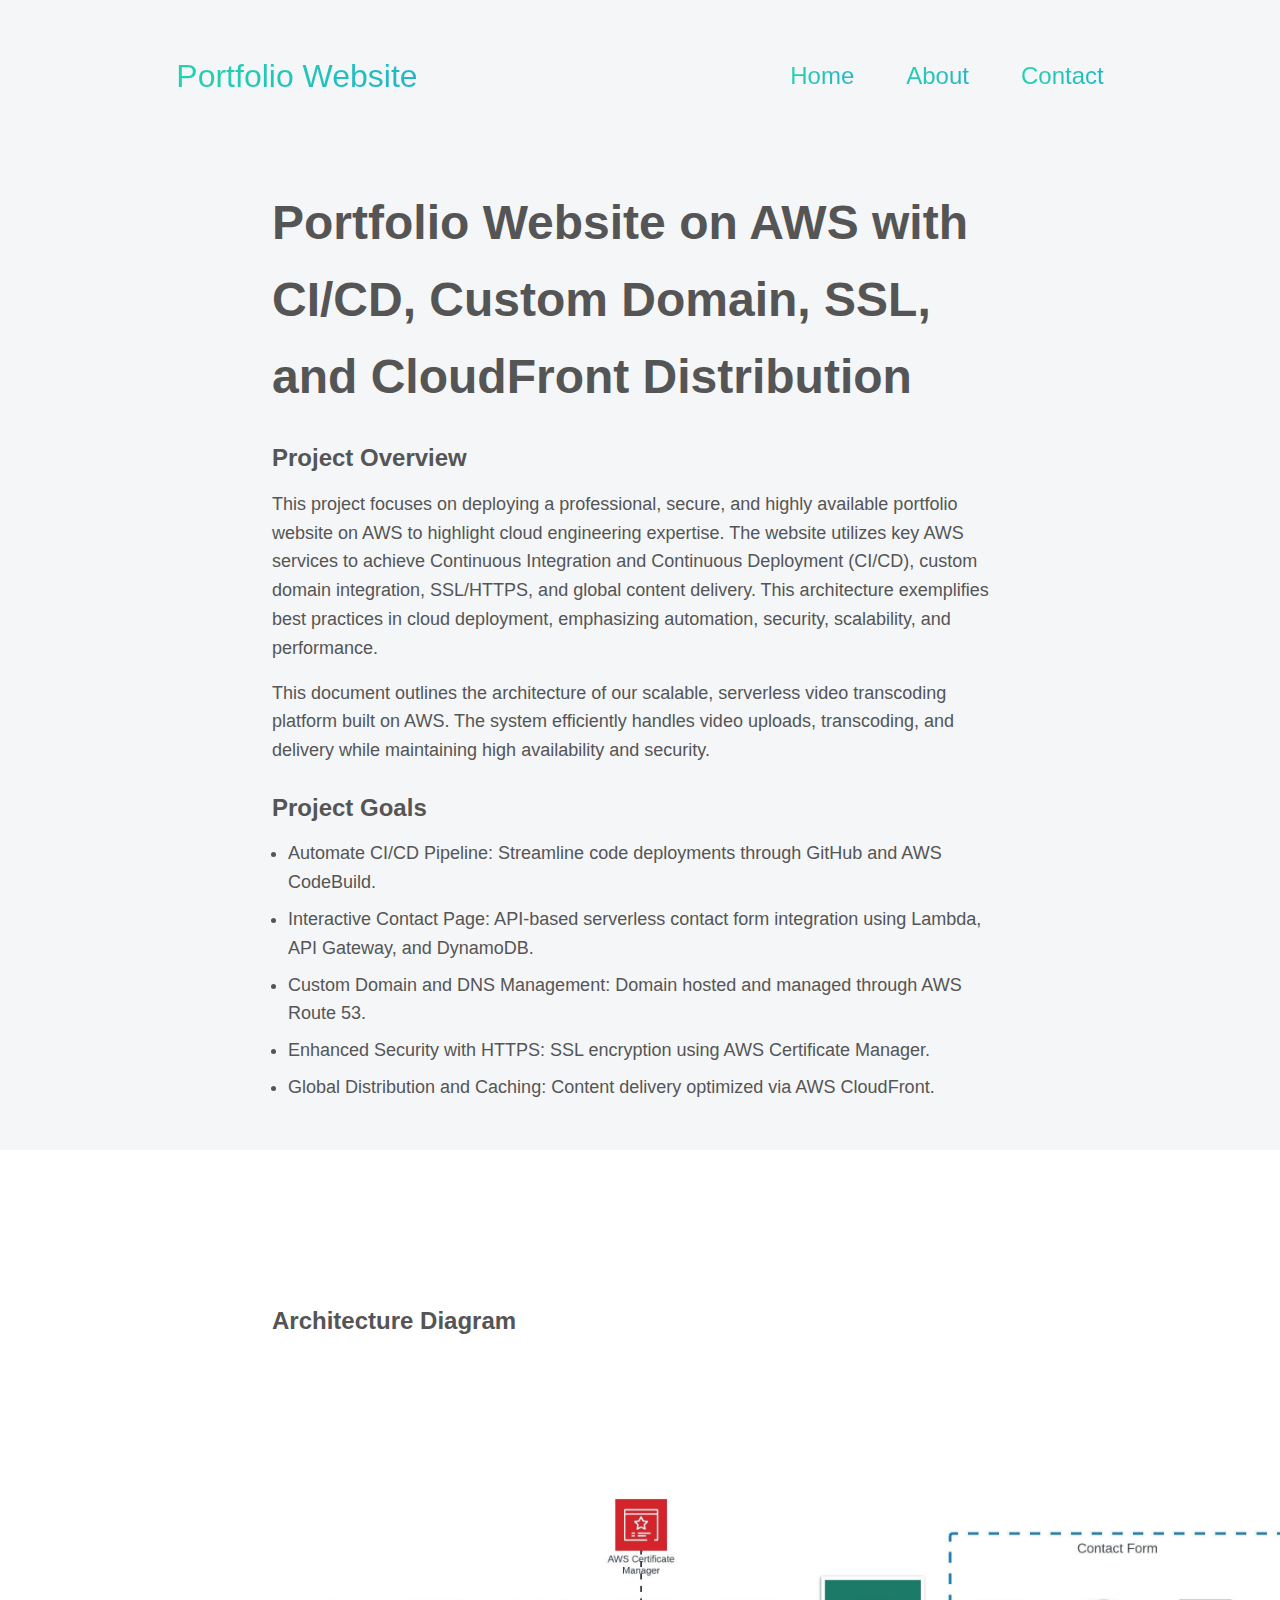
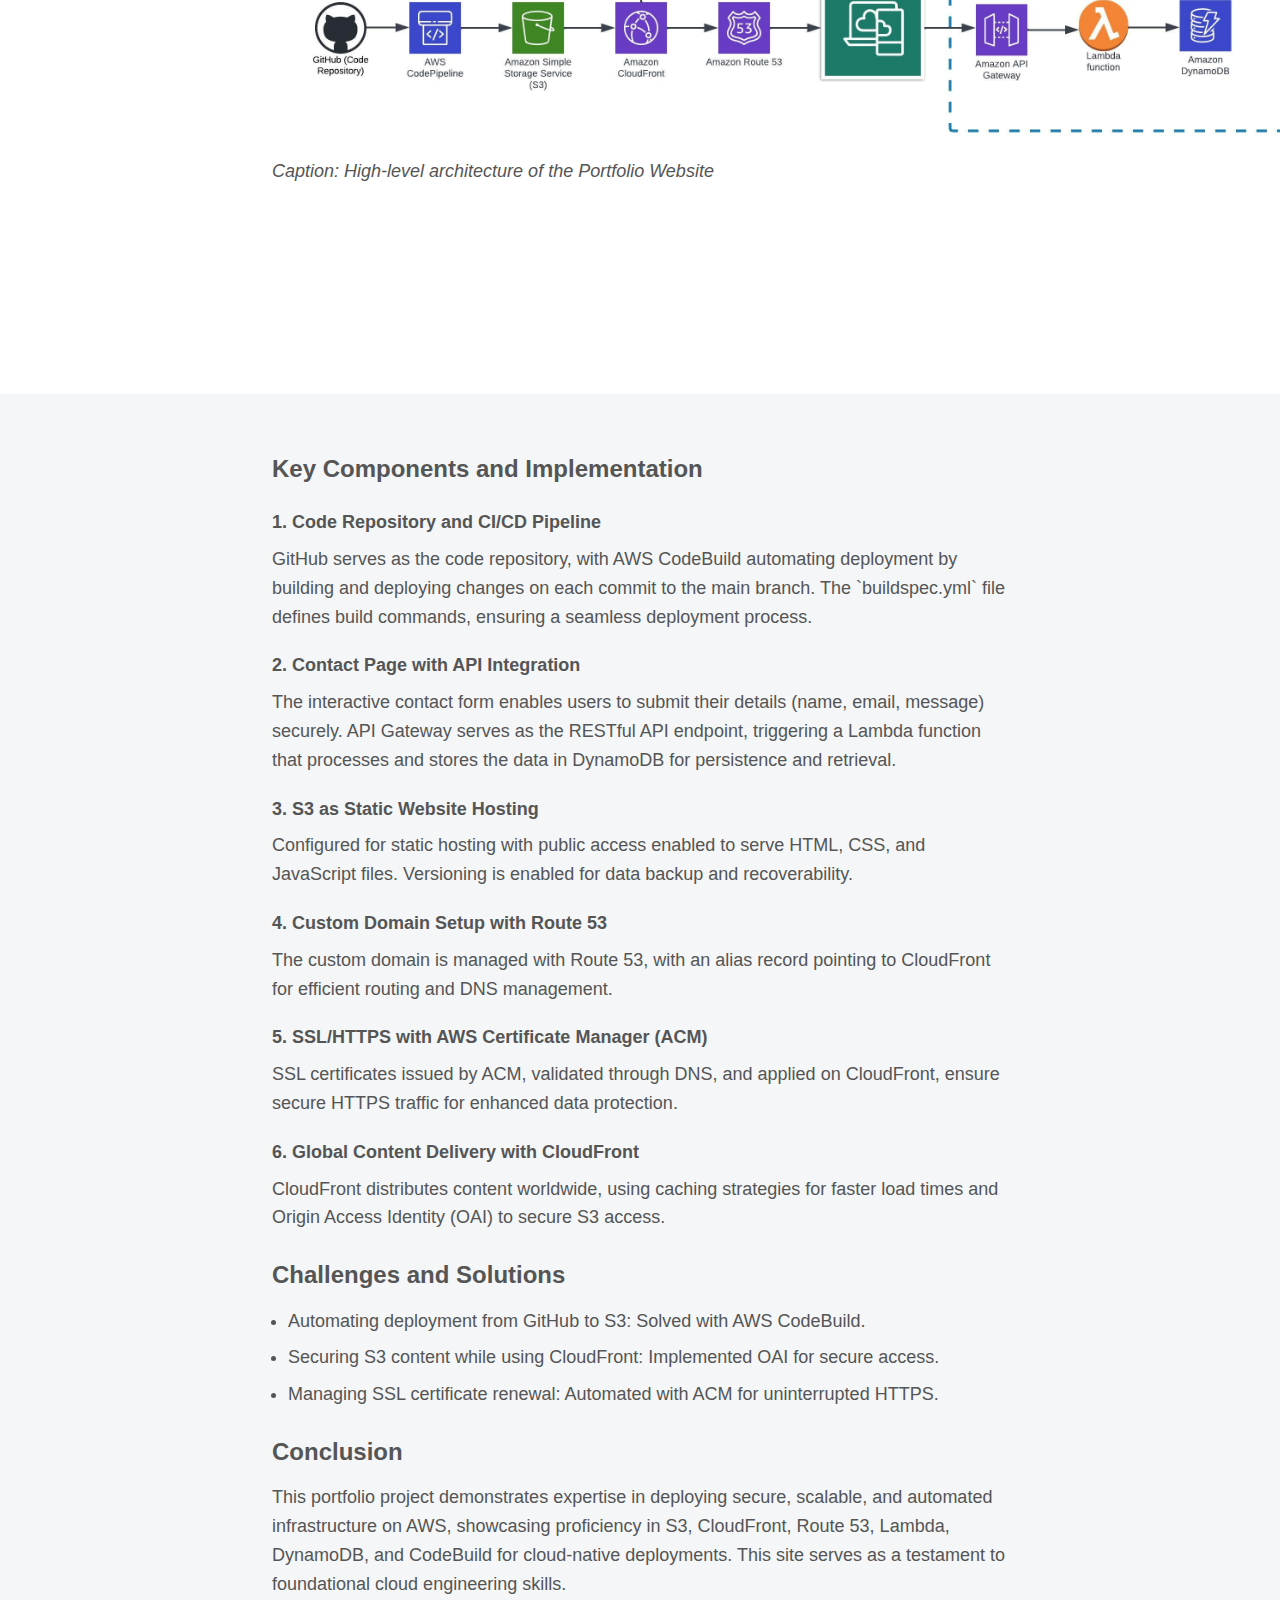
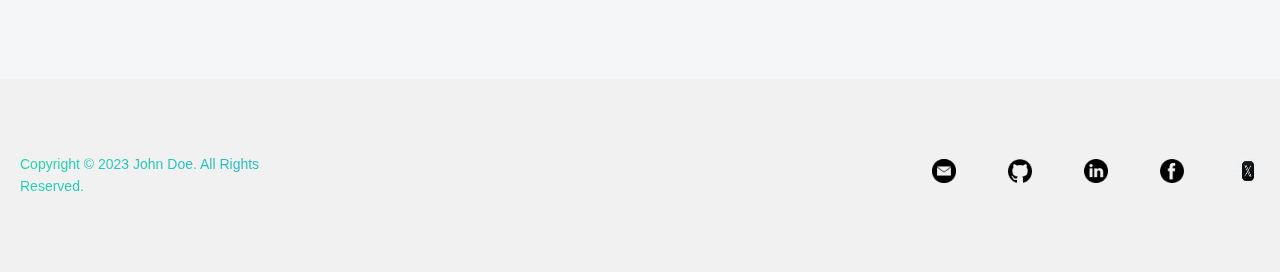
<file: portfolio.html>
<!DOCTYPE html>
<html lang="en">
<head>
    <meta charset="UTF-8">
    <meta name="viewport" content="width=device-width, initial-scale=1.0">
    <title>Video Transcoding Platform</title>
    <link href="https://fonts.googleapis.com/css2?family=Poppins:wght@300;400;500;600&display=swap" rel="stylesheet">
    <style>
        * {
            margin: 0;
            padding: 0;
            box-sizing: border-box;
        }

        body {
            font-family: Inter, sans-serif;
            line-height: 1.6;
            font-size: 18px;
            color: rgb(85, 85, 85);
            /* background:  #f4f6f8; */
        }
        .animated-text {
          background: linear-gradient(-45deg, #ee7752, #e73c7e, #23a6d5, #23d5ab);
          background-size: 400% 400%;
          animation: gradient 15s ease infinite;
          -webkit-background-clip: text;
          -webkit-text-fill-color: transparent;
          background-clip: text;
          text-fill-color: transparent;
        }
        
        @keyframes gradient {
          0% {
            background-position: 0% 50%;
          }
          50% {
            background-position: 100% 50%;
          }
          100% {
            background-position: 0% 50%;
          }
        }
        .colora {
            background:  #f4f6f8;
        }
        .colorb{
            background-color: rgb(255, 255, 255);
        }
        .colorc {
            background-color: #f4f6f8
        }

        nav {
            display: flex;
            justify-content: space-around;
            align-items: center;
            height: 17vh;
            background: #f4f6f8;
        }

        .nav-links {
            display: flex;
            gap: 2rem;
            list-style: none;
            font-size: 1.5rem;
        }

        a {
            color: black;
            text-decoration: none;
            transition: all 300ms ease;
        }

        a:hover {
            color: grey;
            text-decoration: underline;
            text-underline-offset: 1rem;
            text-decoration-color: rgb(181, 181, 181);
        }

        .logo {
            font-size: 2rem;
        }

        main {
            max-width: 800px;
            margin: 0 auto;
        }

        .main1 {
            background:  #f4f6f8;
        }

        .space-large {
            height: 64px;
        }

        .blog-post {
            background: white;
            border-color: rgb(163, 163, 163);
            padding: 2rem;
            margin-bottom: 2rem;
            transition: all 0.3s ease-in-out;
            background: #f4f6f8;
            justify-content: center;
        }

        .blog-post.a {
            background: white;
            border-color: rgb(163, 163, 163);
            padding: 2rem;
            margin-bottom: 2rem;
            transition: all 0.3s ease-in-out;
            /* background: #f4f6f8; */
            justify-content: center;
        }

        .color {
            background: #f4f6f8;  
            max-width: 900px;
        }

        .project-img {
            width: 140%;
            /* margin-left: -180px; */
            margin-top: 130px;
            border-radius: 1rem;
            /* box-shadow: 0 20px 30px rgba(0, 0, 0, 0.2); */
            background-color: white;
        }
        .project-imgs {
            margin-top: 60px;
            margin-bottom: 60px;
    width: 100%;
    aspect-ratio: 16 / 9;
    object-fit: cover;
}

        .blog-post h2 {
            background:  #f4f6f8;
            font-size: 48px;
            margin-bottom: 1rem;
        }

        .blog-post h3 {
            font-size: 24px;
            margin-top: 1.5rem;
            margin-bottom: 0.75rem;
        }

        .color1 {
            background-color: white;
        }

        .blog-post h4 {
            font-size: 18px;
            margin-top: 1.25rem;
            margin-bottom: 0.5rem;
        }

        .blog-post p {
            margin-bottom: 1rem;
        }

        .blog-post ul, .blog-post ol {
            margin-left: 1rem;
            margin-bottom: 1rem;
        }

        .blog-post li {
            margin-bottom: 0.5rem;
        }

        .blog-post code {
            background-color: #f4f4f4;
            padding: 0.2rem 0.4rem;
            border-radius: 3px;
            font-family: monospace;
        }

        pre {
            background-color: #f4f4f4;
            padding: 1rem;
            border-radius: 5px;
            overflow-x: auto;
            margin-bottom: 1rem;
        }

        table {
            width: 100%;
            border-collapse: collapse;
            margin-bottom: 1rem;
        }

        th, td {
            border: 1px solid #ddd;
            padding: 8px;
            text-align: left;
        }

        th {
            background-color: #f2f2f2;
        }
        footer {
    background-color: #f1f1f1;
    color: #100f0f;
    padding: 20px 0;
    position: relative;
    bottom: 0;
    width: 100%;
}

.navcontainer {
    /* max-width: 1200px; */
    background-color: #f1f1f1;
    margin: 0 auto;
    padding: 0 20px;
    gap: 20px;

}

.nav-links-container {
    display: flex;
    justify-content: space-between;
    align-items: center;
    gap: 600px;
}

.hello {
    font-size: 14px;
    margin: 0;
}

.nav-links {
    list-style-type: none;
    padding: 0;
    margin: 0;
    display: flex;
}

.nav-links li {
    margin-left: 20px;
}

.icon {
    width: 24px;
    height: 24px;
    transition: transform 0.3s ease;
}

.icon:hover {
    transform: scale(1.2);
}



    </style>
</head>
<body >
    
    <header>
        <nav>
            <a href="#" class="logo animated-text" onclick="location.href='index.html'">Portfolio Website </a>
            <ul class="nav-links">
                <li><a href="#" class="animated-text">Home</a></li>
                <li><a href="#" class="animated-text">About</a></li>
                <li><a href="#" class="animated-text">Contact</a></li>
            </ul>
        </nav>
    </header>
    <div class="colora">
     <main class="main1">
        <div>
            <article class="blog-post">
                <div class="color">
                    <h2>Portfolio Website on AWS with CI/CD, Custom Domain, SSL, and CloudFront Distribution</h2>
                    <!-- <img src="./assets/video.jpg" alt="Project 1" class="project-imgs" /> -->
                    
            <h3>Project Overview</h3>
            <p>This project focuses on deploying a professional, secure, and highly available portfolio website on AWS to highlight cloud engineering expertise. The website utilizes key AWS services to achieve Continuous Integration and Continuous Deployment (CI/CD), custom domain integration, SSL/HTTPS, and global content delivery. This architecture exemplifies best practices in cloud deployment, emphasizing automation, security, scalability, and performance.</p>

                    <p>This document outlines the architecture of our scalable, serverless video transcoding platform built on AWS. The system efficiently handles video uploads, transcoding, and delivery while maintaining high availability and security.</p>
                    <h3>Project Goals</h3>
                    <ul>
                        <li>Automate CI/CD Pipeline: Streamline code deployments through GitHub and AWS CodeBuild.</li>
                        <li>Interactive Contact Page: API-based serverless contact form integration using Lambda, API Gateway, and DynamoDB.</li>
                        <li>Custom Domain and DNS Management: Domain hosted and managed through AWS Route 53.</li>
                        <li>Enhanced Security with HTTPS: SSL encryption using AWS Certificate Manager.</li>
                        <li>Global Distribution and Caching: Content delivery optimized via AWS CloudFront.</li>
                    </ul>
                </div>
            </article>
        </div>
    </main>
     </div>
     <div class="colord">
        <main class="main1">
           <div>
               <article class="blog-post a">
                <div class="space-large"></div>

                <h3>Architecture Diagram</h3>
                <img src="./assets/portfolio.jpeg" alt="Project 1" class="project-img" />
                <p><em>Caption: High-level architecture of the Portfolio Website</em></p>
                <div class="space-large"></div>
                <div class="space-large"></div>
               </article>
           </div>
       </main>
        </div>
     <div class="colorc">
        <main class="main1">
            <div>
                <article class="blog-post">
                <!-- <div class="space-large"></div>

                <h3>Architecture Diagram</h3>
                <img src="./assets/map.png" alt="Project 1" class="project-img" />
                <p><em>Caption: High-level architecture of the video transcoding platform</em></p>
                <div class="space-large"></div>
                <div class="space-large"></div> -->

                <h3>Key Components and Implementation</h3>

                <h4>1. Code Repository and CI/CD Pipeline</h4>
                <p>GitHub serves as the code repository, with AWS CodeBuild automating deployment by building and deploying changes on each commit to the main branch. The `buildspec.yml` file defines build commands, ensuring a seamless deployment process.</p>
    
                <h4>2. Contact Page with API Integration</h4>
                <p>The interactive contact form enables users to submit their details (name, email, message) securely. API Gateway serves as the RESTful API endpoint, triggering a Lambda function that processes and stores the data in DynamoDB for persistence and retrieval.</p>
    
                <h4>3. S3 as Static Website Hosting</h4>
                <p>Configured for static hosting with public access enabled to serve HTML, CSS, and JavaScript files. Versioning is enabled for data backup and recoverability.</p>
    
                <h4>4. Custom Domain Setup with Route 53</h4>
                <p>The custom domain is managed with Route 53, with an alias record pointing to CloudFront for efficient routing and DNS management.</p>
    
                <h4>5. SSL/HTTPS with AWS Certificate Manager (ACM)</h4>
                <p>SSL certificates issued by ACM, validated through DNS, and applied on CloudFront, ensure secure HTTPS traffic for enhanced data protection.</p>
    
                <h4>6. Global Content Delivery with CloudFront</h4>
                <p>CloudFront distributes content worldwide, using caching strategies for faster load times and Origin Access Identity (OAI) to secure S3 access.</p>

                <h3>Challenges and Solutions</h3>
            <ul>
                <li>Automating deployment from GitHub to S3: Solved with AWS CodeBuild.</li>
                <li>Securing S3 content while using CloudFront: Implemented OAI for secure access.</li>
                <li>Managing SSL certificate renewal: Automated with ACM for uninterrupted HTTPS.</li>
            </ul>

            <h3>Conclusion</h3>
            <p>This portfolio project demonstrates expertise in deploying secure, scalable, and automated infrastructure on AWS, showcasing proficiency in S3, CloudFront, Route 53, Lambda, DynamoDB, and CodeBuild for cloud-native deployments. This site serves as a testament to foundational cloud engineering skills.</p>
            </article>
        </div>
    

   </main>
   <footer>
    <nav class="navcontainer">
      <div class="nav-links-container">
        <p class="hello animated-text">Copyright &#169; 2023 John Doe. All Rights Reserved.</p>
        <ul class="nav-links ">
          
          <li><a href="#experience"><img
            src="./assets/email.png"
            alt="Experience icon"
            class="icon"
          /></a></li>
          <li><a href="#experience"><img
            src="./assets/github.png"
            alt="Experience icon"
            class="icon"
          /></a></li>
          <li><img
            src="./assets/linkedin.png"
            alt="Experience icon"
            class="icon"
          /></a></li>
          <li><a href="#contact"><img
            src="./assets/facbook.png"
            alt="Experience icon"
            class="icon"
          /></a></li>
          <li><a href="#contact"><img
            src="./assets/x.jpg"
            alt="Experience icon"
            class="icon"
          /></a></li>
          
        </ul>
        
      </div>
    </nav>
    
  </footer>
    </div>
    
</body>
</file>
<file: style.css>
/* GENERAL */

@import url("https://fonts.googleapis.com/css2?family=Poppins:wght@300;400;500;600&display=swap");

* {
  margin: 0;
  padding: 0;
  box-sizing: border-box;
}

body {
  margin: 0;
  padding: 0;
}

body {
  font-family: "Poppins", sans-serif;
}

html {
  scroll-behavior: smooth;
}

p {
  color: rgb(85, 85, 85);
}

/* TRANSITION */

a,
.btn,
.icon {
  transition: all 300ms ease;
}

/* DESKTOP NAV */

nav,
.nav-links {
  display: flex;
}

nav {
  justify-content: space-around;
  align-items: center;
  height: 17vh;
  
}

.nav-links {
  gap: 2rem;
  list-style: none;
  font-size: 1.5rem;
  cursor: pointer !important;
}

a {
  color: black;
  text-decoration: none;
  text-decoration-color: white;
}

a:hover {
  color: grey;
  text-decoration: underline;
  text-underline-offset: 1rem;
  text-decoration-color: rgb(181, 181, 181);
}

.logo {
  font-size: 2rem;
  cursor: pointer !important;
}
.logos {
  font-size: 1.3rem;

}

.logo:hover {
  cursor: default;
}

/* HAMBURGER MENU */

#hamburger-nav {
  display: none;
}

.hamburger-menu {
  position: relative;
  display: inline-block;
}

.hamburger-icon {
  display: flex;
  flex-direction: column;
  justify-content: space-between;
  height: 24px;
  width: 30px;
  cursor: pointer;
}

.hamburger-icon span {
  width: 100%;
  height: 2px;
  background-color: black;
  transition: all 0.3 ease-in-out;
}

.hamburger-icon:hover span {
  background-color: grey;
}

.menu-links {
  position: absolute;
  top: 100%;
  right: 0;
  background-color: white;
  width: fit-content;
  max-height: 0;
  overflow: hidden;
  transition: all 0.3 ease-in-out;
}

.menu-links a {
  display: block;
  padding: 10px;
  text-align: center;
  font-size: 1.5rem;
  color: black;
  text-decoration: none;
  transition: all 0.3 ease-in-out;
}

.menu-links li {
  list-style: none;
}

.menu-links a:hover {
  background-color: rgba(0, 0, 0, 0.1);
}

.menu-links.open {
  max-height: 300px;
}

.hamburger-icon.open span:first-child {
  transform: rotate(45deg) translate(10px, 5px);
}

.hamburger-icon.open span:nth-child(2) {
  opacity: 0;
}

.hamburger-icon.open span:last-child {
  transform: rotate(-45deg) translate(10px, -5px);
}

.hamburger-icon span:first-child {
  transform: none;
}

.hamburger-icon span:first-child {
  opacity: 1;
}

.hamburger-icon span:first-child {
  transform: none;
}

/* SECTIONS */

section {
  padding-top: 4vh;
  height: 96vh;
  margin: 0 10rem;
  box-sizing: border-box;
  min-height: fit-content;
}

.section-container {
  display: flex;
}

/* PROFILE SECTION */

#profile {
  display: flex;
  justify-content: center;
  gap: 5rem;
  height: 55vh;
}
.animated-text {
  background: linear-gradient(-45deg, #ee7752, #e73c7e, #23a6d5, #23d5ab);
  background-size: 400% 400%;
  animation: gradient 15s ease infinite;
  -webkit-background-clip: text;
  -webkit-text-fill-color: transparent;
  background-clip: text;
  text-fill-color: transparent;
}

@keyframes gradient {
  0% {
    background-position: 0% 50%;
  }
  50% {
    background-position: 100% 50%;
  }
  100% {
    background-position: 0% 50%;
  }
}
.section__pic-container {
  display: flex;
  height: 400px;
  width: 400px;
  margin: auto 0;
  transition: all 0.3s ease-in-out;
}

.section__pic-container:hover {
  transform: scale(1.05);
}

.section__text {
  align-self: center;
  text-align: center;
}

.section__text p {
  font-weight: 600;
  
}

.section__text__p1 {
  text-align: center;
;
}

.section__text__p2s {
  font-size: 1.75rem;
  margin-bottom: 1rem;
}

.title {
  font-size: 4rem;
  text-align: center;
  -webkit-text-fill-color: transparent;
  background-image: linear-gradient(141deg, #969699, #1e1e22);
  -webkit-background-clip: text;
}
.titles {
  font-size: 4rem;
  text-align: center;
  
}


#socials-container {
  display: flex;
  justify-content: center;
  margin-top: 1rem;
  gap: 1rem;
}


/* ICONS */

.icon {
  cursor: pointer;
  height: 2rem;
}

.icon:hover {
  transform: scale(1.2);
}

/* BUTTONS */

.btn-container {
  display: flex;
  justify-content: center;
  gap: 1rem;
  /* -webkit-text-fill-color: transparent;
  background-image: linear-gradient(141deg, #969699, #1e1e22);
  -webkit-background-clip: text; */
}

.btn {
  font-weight: 600;
  transition: all 300ms ease;
  padding: 1rem;
  width: 8rem;
  border-radius: 2rem;
  
}

.btn:hover {
  transform: translateY(-3px);
  box-shadow: 0 5px 15px rgba(0, 0, 0, 0.2);
  color: white; /* This will change the text color to white on hover */
}

.btn-color-1,
.btn-color-2 {
  border: rgb(53, 53, 53) 0.1rem solid;
  color: whi;
}

.btn-color-1:hover,
.btn-color-2:hover {
  cursor: pointer;
}

.btn-color-1,
.btn-color-2:hover {
  -webkit-text-fill-color: transparent;
  background-image: linear-gradient(141deg, #969699, #1e1e22);
  -webkit-background-clip: text;
  color: white;
}

.btn-color-1:hover {
  background: rgb(0, 0, 0);
}

.btn-color-2 {
  background: none;
}

.btn-color-2:hover {
  border: rgb(255, 255, 255) 0.1rem solid;
}

.btn-container {
  gap: 1rem;
}

/* ABOUT SECTION */

#about {
  position: relative;
}

.about-containers {
  gap: 2rem;
  margin-bottom: 2rem;
  margin-top: 2rem;
}

.about-details-container {
  justify-content: center;
  flex-direction: column;
}

.about-containers,
.about-details-container {
  display: flex;
}

.about-pic {
  border-radius: 2rem;
}

.arrow {
  position: absolute;
  right: -5rem;
  bottom: 2.5rem;
}

.details-container {
  padding: 1.5rem;
  flex: 1;
  background: white;
  border-radius: 2rem;
  border: rgb(53, 53, 53) 0.1rem solid;
  border-color: rgb(163, 163, 163);
  text-align: center;
  transition: all 0.3s ease-in-out;
}

.details-container:hover {
  transform: translateY(-5px);
  box-shadow: 0 5px 15px rgba(0, 0, 0, 0.2);
}

.section-container {
  gap: 4rem;
  height: 80%;
}

.section__pic-container {
  height: 400px;
  width: 400px;
  margin: auto 0;
}

/* EXPERIENCE SECTION */

#experience {
  position: relative;
}
#experience {
  padding: 50px 20px;
  background-color: #f5f5f5;
  border-top-left-radius: 2rem;
  border-top-right-radius: 2rem;
}
#experiences {
  position: relative;
}
#experiences {
  padding: 50px 20px;
  background-color: #f5f5f5;
  
}
 


.section__text__p1, .title {
  text-align: center;
  margin-bottom: 20px;
}

.title {
  font-size: 2.5rem;
  color: #333;
}

.experience-details-container {
  display: flex;
  justify-content: space-around;
  flex-wrap: wrap;
  gap: 30px;
  max-width: 1200px;
  margin: 0 auto;
}

.experience-card {
  background-color: white;
  border-radius: 15px;
  /* padding: 30px; */
  width: calc(100% - 15px);
  box-shadow: 0 4px 6px rgba(0, 0, 0, 0.1);
  transition: all 0.3s ease;
  height: 430px; /* Reduced from 700px for better proportion, adjust as needed */
  max-width: 900px; /* Added max-width to prevent containers from becoming too wide */
  padding: 0rem;
}

.experience-card:hover {
  transform: translateY(-5px);
  box-shadow: 0 6px 12px rgba(0, 0, 0, 0.15);
}

.experience-sub-title {
  font-size: 1.8rem;
  margin-bottom: 20px;
  color: #333;
  text-align: center;
}

.skills-container {
  padding: 20px;
  display: grid;
  grid-template-columns: repeat(4, minmax(100px, 5fr));
  gap: 5px;
}

.skill-item {
  display: flex;
  align-items: center;
  gap: 15px;
  padding: 10px;
  border-radius: 8px;
  transition: background-color 0.3s ease;
}

.skill-item:hover {
  background-color: #f0f0f0;
}

.icon {
  width: 25px;
  height: 25px;
}

.skill-item h3 {
  font-size: 1.1rem;
  margin: 0;
  color: #333;
}

.skill-item p {
  font-size: 0.9rem;
  margin: 0;
  color: #666;
}





#projects {
  position: relative;
}


.about-container {
  display: grid;
  justify-content: center;
  align-items: center;
  gap: 7rem; /* Reduced from 200rem to a more reasonable spacing */
  margin-bottom: 5rem; /* Reduced from 20rem for better proportion */
  margin-top: 2rem;
}

.details-containers {
  /* display: flex; */
  flex: 1; /* This allows the containers to grow and fill available space */
  background:  #eceff1;
  border-radius: 2rem;
  /* border: 0.1rem solid rgb(163, 163, 163); */
  text-align: center;
  transition: all 0.3s ease-in-out;
  overflow: hidden;
  position: relative;
  height: 430px; /* Reduced from 700px for better proportion, adjust as needed */
  max-width: 900px; /* Added max-width to prevent containers from becoming too wide */
  padding: 0rem; /* Added some padding inside the containers */
}

.details-containers:hover {
  transform: scale(1.02); /* Zoom in to 105% of original size */
  box-shadow: 0 10px 20px rgba(0, 0, 0, 0.2); /* Increased shadow for more depth */
}

.content-wrapper {
  display: flex;
  flex-direction: row;
  justify-content: space-between;
  align-items: center;
  padding: 0;
  /* margin-left: 20px;
  margin-top: 70px; */
  height: 450px; /* Reduced from 700px for better proportion, adjust as needed */
  max-width: 900px; /* Added max-width to prevent containers from becoming too wide */
  padding: 0rem;
}
.text-content {
  padding: 2rem;
  max-width: 600px; /* Adjust as needed */
  text-align: left;
  padding-left: 60px;
}


.experience-sub-title.project-titles {
  font-size: 2.5rem;
  color: #333;
  margin-bottom: 0rem;
  font-weight: bold;
  text-align: left;
  /* -webkit-text-fill-color: transparent;
  background-image: linear-gradient(141deg, #969699, #1e1e22);
  -webkit-background-clip: text; */
  background-clip: text;
  max-width: 380px;
}

.description-large {
  font-size: 1.25rem;
  color: #555;
  margin-bottom: 0.5rem;
  line-height: 1.6;
  max-width: 380px;
}

.description-medium {
  font-size: 1rem;
  color: #666;
  margin-bottom: 0.75rem;
  line-height: 1.5;
  /* text-align: center; */
  max-width: 380px;
  word-break: break-word;
  
}
.description-mediums {
  font-size: 1rem;
  color: #666;
  margin-bottom: 0.75rem;
  line-height: 1.5;
  text-align: center;
  max-width: 380px;
  word-break: break-word;
  
}
.logo-img {
  max-width: 100px; /* Match the max-width of .description-medium */
  width: 100%; /* Make it responsive */
  height: auto; /* Maintain aspect ratio */
 /* Match the margin-bottom of .description-medium */
  display: block; /* Remove any inline spacing */
}
.logo-imgs {
  max-width: 200px; /* Match the max-width of .description-medium */
  width: 100%; /* Make it responsive */
  height: auto; /* Maintain aspect ratio */
 /* Match the margin-bottom of .description-medium */
  display: block; /* Remove any inline spacing */
  margin-left: 60px;
  margin-bottom: 20px;
}
.description-small {
  font-size: 0.875rem;
  color: #777;
  margin-bottom: 1.5rem;
  line-height: 1.4;
}

.project-btns {
  background-color: #ffffff;
  border: none;
  margin-top: 20px;
  font-size: 1rem;
  border-radius: 0.9rem;
  cursor: pointer;
  transition: all 300ms ease;
  padding: 10px 20px;
  text-align: left;
  width: 40%; /* or any specific width */
  
}

.project-btns:hover {
  transform: translateY(-3px);
  background-color: #c1c5c5;
}
.project-btns p {
-webkit-text-fill-color: transparent;
  background-image: linear-gradient(141deg, #969699, #1e1e22);
  -webkit-background-clip: text;
  line-height: 2;
}
.project-btnss {
  background-color: #ffffff;
  border: none;
  margin-top: 20px;
  margin-bottom: 40px;
  font-size: 1rem;
  border-radius: 0.9rem;
  cursor: pointer;
  transition: all 300ms ease;
  padding: 10px 30px;
  margin-left: 80px;
  text-align: left;
  width: 40%; /* or any specific width */
  
}

.project-btnss:hover {
  transform: translateY(-3px);
  background-color: #c1c5c5;
}
.project-btnss p {
-webkit-text-fill-color: transparent;
  background-image: linear-gradient(141deg, #969699, #1e1e22);
  -webkit-background-clip: text;
  line-height: 2;
}



.color-container {
  border-color: rgb(163, 163, 163);
  background: rgb(250, 250, 250);
}

.image-container {

  height: 100%;
  width: 50%;
  position: relative;
  padding-top: 50px;
}
.image-containers {

  height: 100%;
  width: 50%;
  position: relative;
 
}
.project-img {
  /* margin-right: -100px; */
  width: 100%;
  height: 100%;
  object-fit: cover;
  border-top-left-radius: 2rem;
  transition: all 0.3s ease-in-out;
}
.project-imgs {
  /* margin-right: -100px; */
  width: 100%;
  height: 100%;
  object-fit: cover;
  
  transition: all 0.3s ease-in-out;
}
.project-title {
  position: absolute;
  bottom: 80px; /* Adjust as needed */
  left: 20px;
  color: white;
  opacity: 0;
  transition: all 0.3s ease-in-out;
}

.project-btn {
  position: absolute;
  bottom: 20px;
  left: 20px;
  color: white;
  background-color: transparent;
  border: 2px solid white;
  padding: 10px 20px;
  border-radius: 5px;
  text-decoration: none;
  transition: all 0.3s ease-in-out;
  opacity: 0;
}

.details-containers:hover .project-title,
.details-containers:hover .project-btn {
  opacity: 1;
}

.project-btn:hover {
  background-color: white;
  color: rgb(255, 250, 250);
}


/* CONTACT */

#contact {
  display: flex;
  justify-content: center;
  flex-direction: column;
  height: 70vh;
}

/* .contact-info-upper-container {
  display: flex;
  justify-content: center;
  border-radius: 2rem;
  border: rgb(53, 53, 53) 0.1rem solid;
  border-color: rgb(163, 163, 163);
  background: (250, 250, 250);
  margin: 2rem auto;
  padding: 0.5rem;
}

.contact-info-container {
  display: flex;
  align-items: center;
  justify-content: center;
  gap: 0.5rem;
  margin: 1rem;
  transition: all 0.3s ease-in-out;
}

.contact-info-container:hover {
  transform: scale(1.05);
}

.contact-info-container p {
  font-size: larger;
}

.contact-icon {
  cursor: default;
}

.email-icon {
  height: 2.5rem;
} */

/* FOOTER SECTION */

footer {
  
  background:  #eceff1;
  height: 16vh;
  /* margin: 0 0rem; */
}
.nav-links-container{
  display: flex;
  margin-top: 20px;
  gap: 700px;
}
.navcontainer{
  display: grid;
}

footer p {
  text-align: center;
}

/* Contact.html css */


  #contact {
    padding: 40px;
    background-color: #f4f4f4;
    text-align: center;
  }
  .section__text {
    margin-bottom: 20px;
  }
  /* .titles {
    font-size: 28px;
    font-weight: bold;
    color: #333;
  } */
  .animated-text {
    animation: fadeIn 1s ease-in-out;
  }
  .section__text__p2 {
    font-size: 18px;
    color: #555;
    margin-bottom: 20px;
  }
  .contact-form-container {
    max-width: 500px;
    margin: 0 auto;
    padding: 20px;
    background-color: #fff;
    border-radius: 8px;
    box-shadow: 0 4px 8px rgba(0, 0, 0, 0.1);
    transition: box-shadow 0.3s ease;
  }
  .contact-form-container:hover {
    box-shadow: 0 6px 12px rgba(0, 0, 0, 0.2);
  }
  form label {
    display: block;
    font-size: 16px;
    color: #333;
    margin-top: 10px;
    text-align: left;
  }
  form input,
  form textarea {
    width: 100%;
    padding: 10px;
    border: 1px solid #ccc;
    border-radius: 4px;
    font-size: 14px;
    margin-top: 5px;
    margin-bottom: 15px;
    box-sizing: border-box;
  }
  form input:focus,
  form textarea:focus {
    outline: none;
    border-color: #555;
    box-shadow: 0 0 5px rgba(0, 0, 0, 0.1);
  }
 
  @keyframes fadeIn {
    from {
      opacity: 0;
      transform: translateY(10px);
    }
    to {
      opacity: 1;
      transform: translateY(0);
    }
  }
</file>
<file: mediaqueries.css>
/* Your existing CSS remains the same */

/* Media query for mobile devices */
* {
  margin: 0;
  padding: 0;
  box-sizing: border-box;
}
@media screen and (max-width: 768px) {
  nav {
    height: 12vh;
  }

  .nav-links {
    display: none;
  }

  #hamburger-nav {
    display: flex;
    align-items: center;
  }

  .logo {
    font-size: 1.5rem;
  }

  .menu-links {
    width: 100%;
    text-align: center;
  }

  .menu-links a {
    font-size: 1.2rem;
  }
}

@media screen and (max-width: 480px) {
  nav {
    height: 10vh;
    padding: 0 1rem;
  }

  .logo {
    font-size: 1.2rem;
  }

  .hamburger-icon {
    height: 20px;
    width: 25px;
  }

  .menu-links a {
    font-size: 1rem;
    padding: 8px;
  }
}
@media only screen and (max-width: 768px) {
  
  .about-container {
    gap: 0rem;
    margin-bottom: 2rem;
  }

  .details-containers, .footer {
    padding: 5%;
    height: auto;
    width: 380px;
    display: flex;
    flex-direction: column;
    margin-left: -130px;
  }

  .content-wrapper {
    flex-direction: column;
    height: auto;
    display: flex;
  }

  .image-container, .image-containers {
    
    width: 100%;
    height: 300px; /* Adjust as needed */
    padding-top: 0;
    order: 1; /* This moves the image container to the top */
    
  }

  .text-content {
    padding: 2rem;
    max-width: 100%;
    text-align: center;
    order: 2; /* This ensures the text content comes after the image */
  }

  .experience-sub-title.project-titles,
  .description-large,
  .description-medium,
  .description-mediums {
    max-width: 100%;
    text-align: center;
  }

  .logo-img, .logo-imgs {
    margin: 0 auto 20px;
  }

  .project-btns, .project-btnss {
    width: 80%;
    margin: 20px auto;
    text-align: center;
  }

  .project-img, .project-imgs {
    border-top-right-radius: 2rem;
    width: 100%;
    height: 100%;
    object-fit: cover;
  }

  /* Reset any absolute positioning */
  .project-title, .project-btn {
    position: static;
    transform: none;
    margin-top: 10px;
  }
}

@media only screen and (max-width: 768px) {
  .nav-links-container {
    flex-direction: column;
    gap: 2rem;
  }

  .navcontainer {
    width: 100%;
    justify-items: center;
  }

  footer p {
    margin-top: 2rem;
  }
}
@media only screen and (max-width: 768px) {
  #experience {
    /* padding: 30px 15px; */
    width: 380px;
    margin-left: 25px;
  }
  #experiences {
    /* padding: 30px 15px; */
    width: 380px;
    
  }
  .title {
    font-size: 2rem;
  }

  .experience-card {
    padding: 1.9rem;
    width: 380px;
    height: auto;
    margin-left: -20px;
    
  }

  .experience-sub-title {
    font-size: 1.5rem;
  }

  .skills-container {
    grid-template-columns: repeat(auto-fit, minmax(120px, 1fr));
  
    padding: 5%;
    height: auto;
    width: 780px;
    display: flex;
    flex-direction: column;
    margin-left: -130px;
  }

  .skill-item {
   
    flex-direction: column;
    text-align: center;
    margin-left: -190px;
    
  }

  .skill-item h3 {
    font-size: 1rem;
  }

  .skill-item p {
    font-size: 0.8rem;
  }
}
</file>
